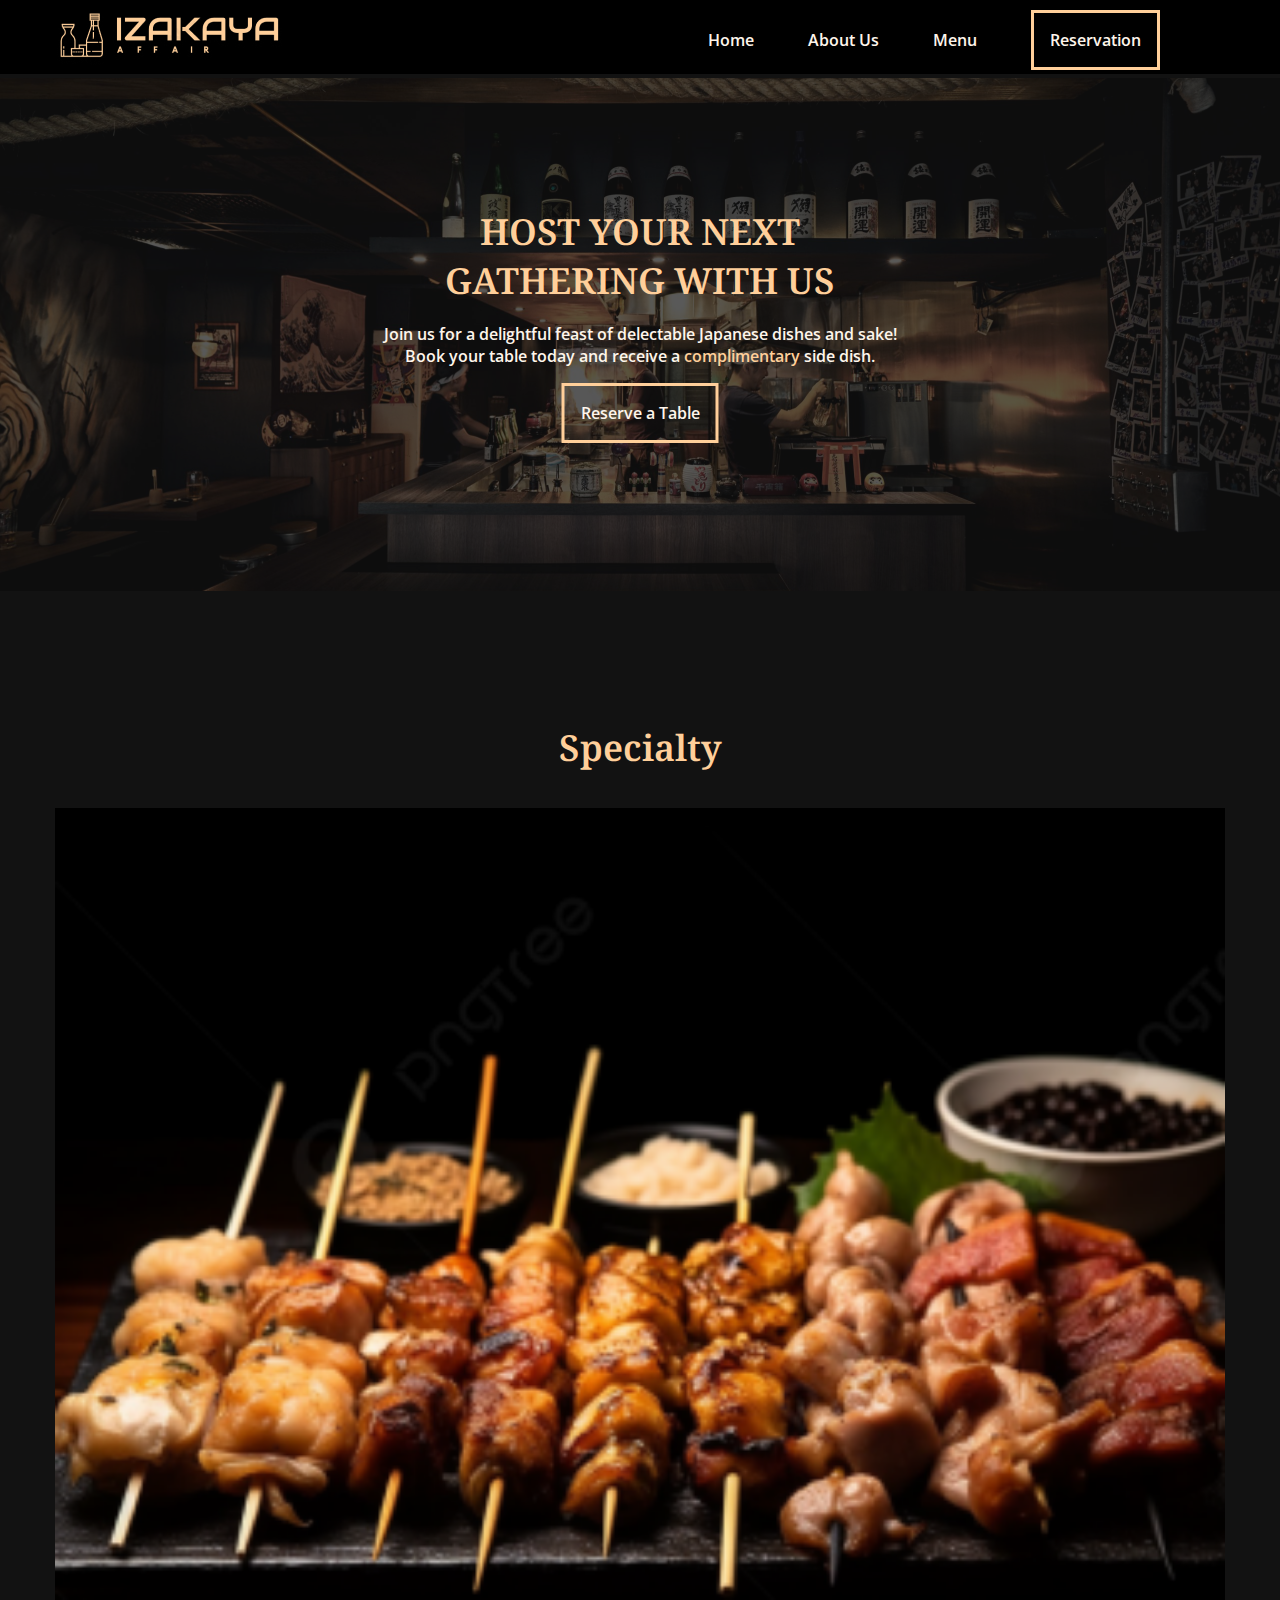
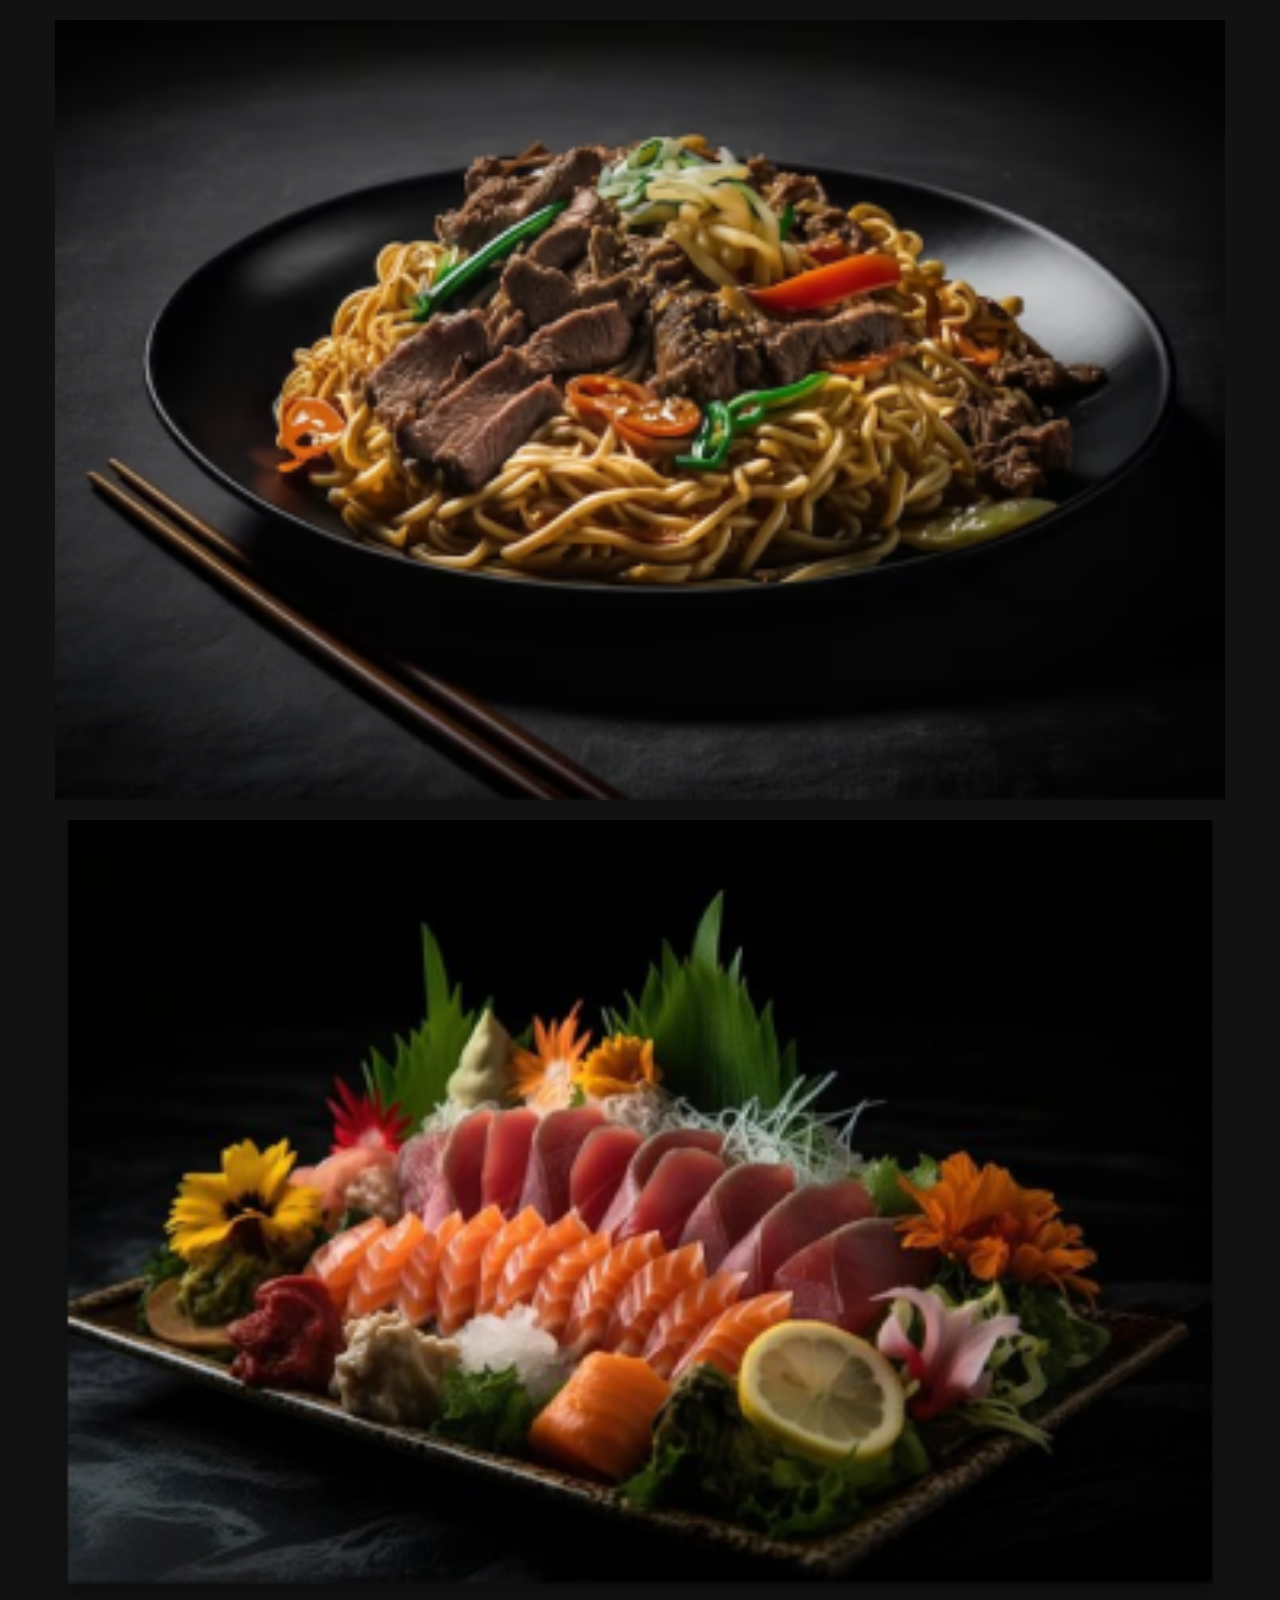
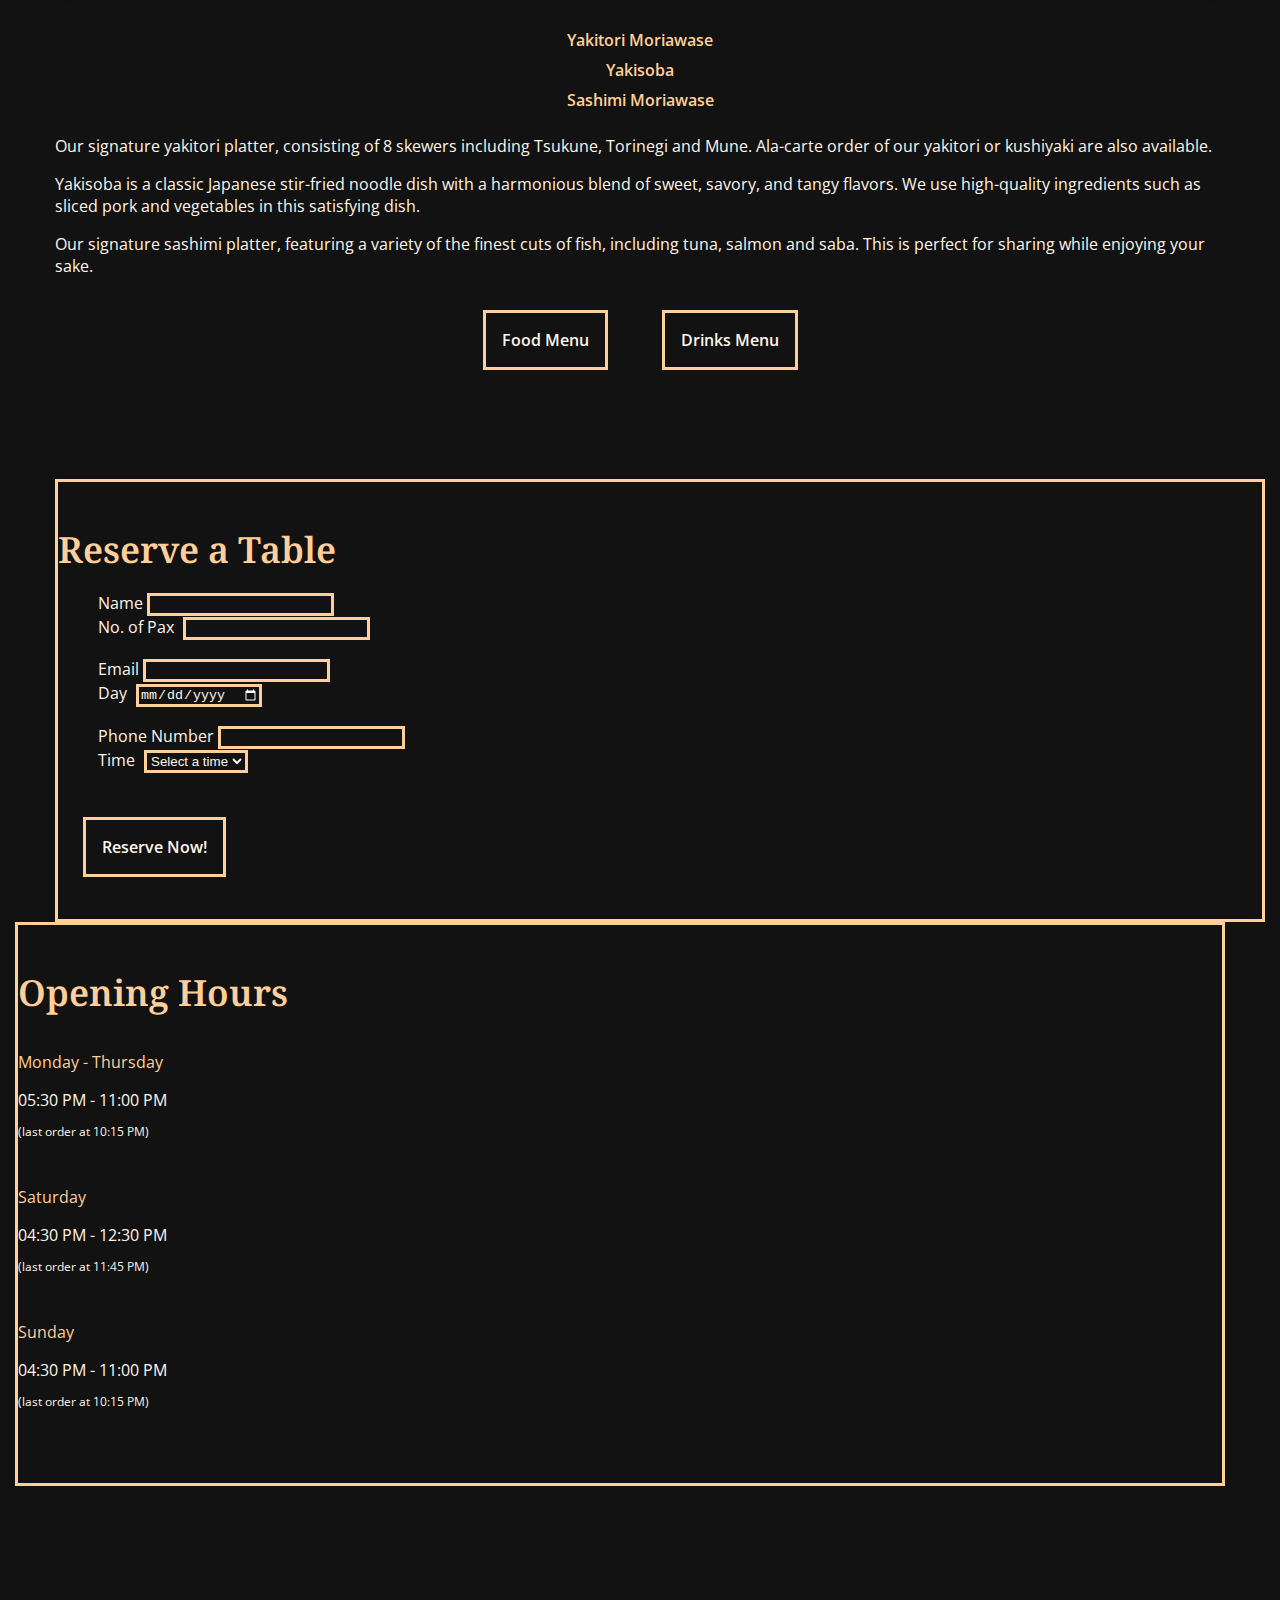
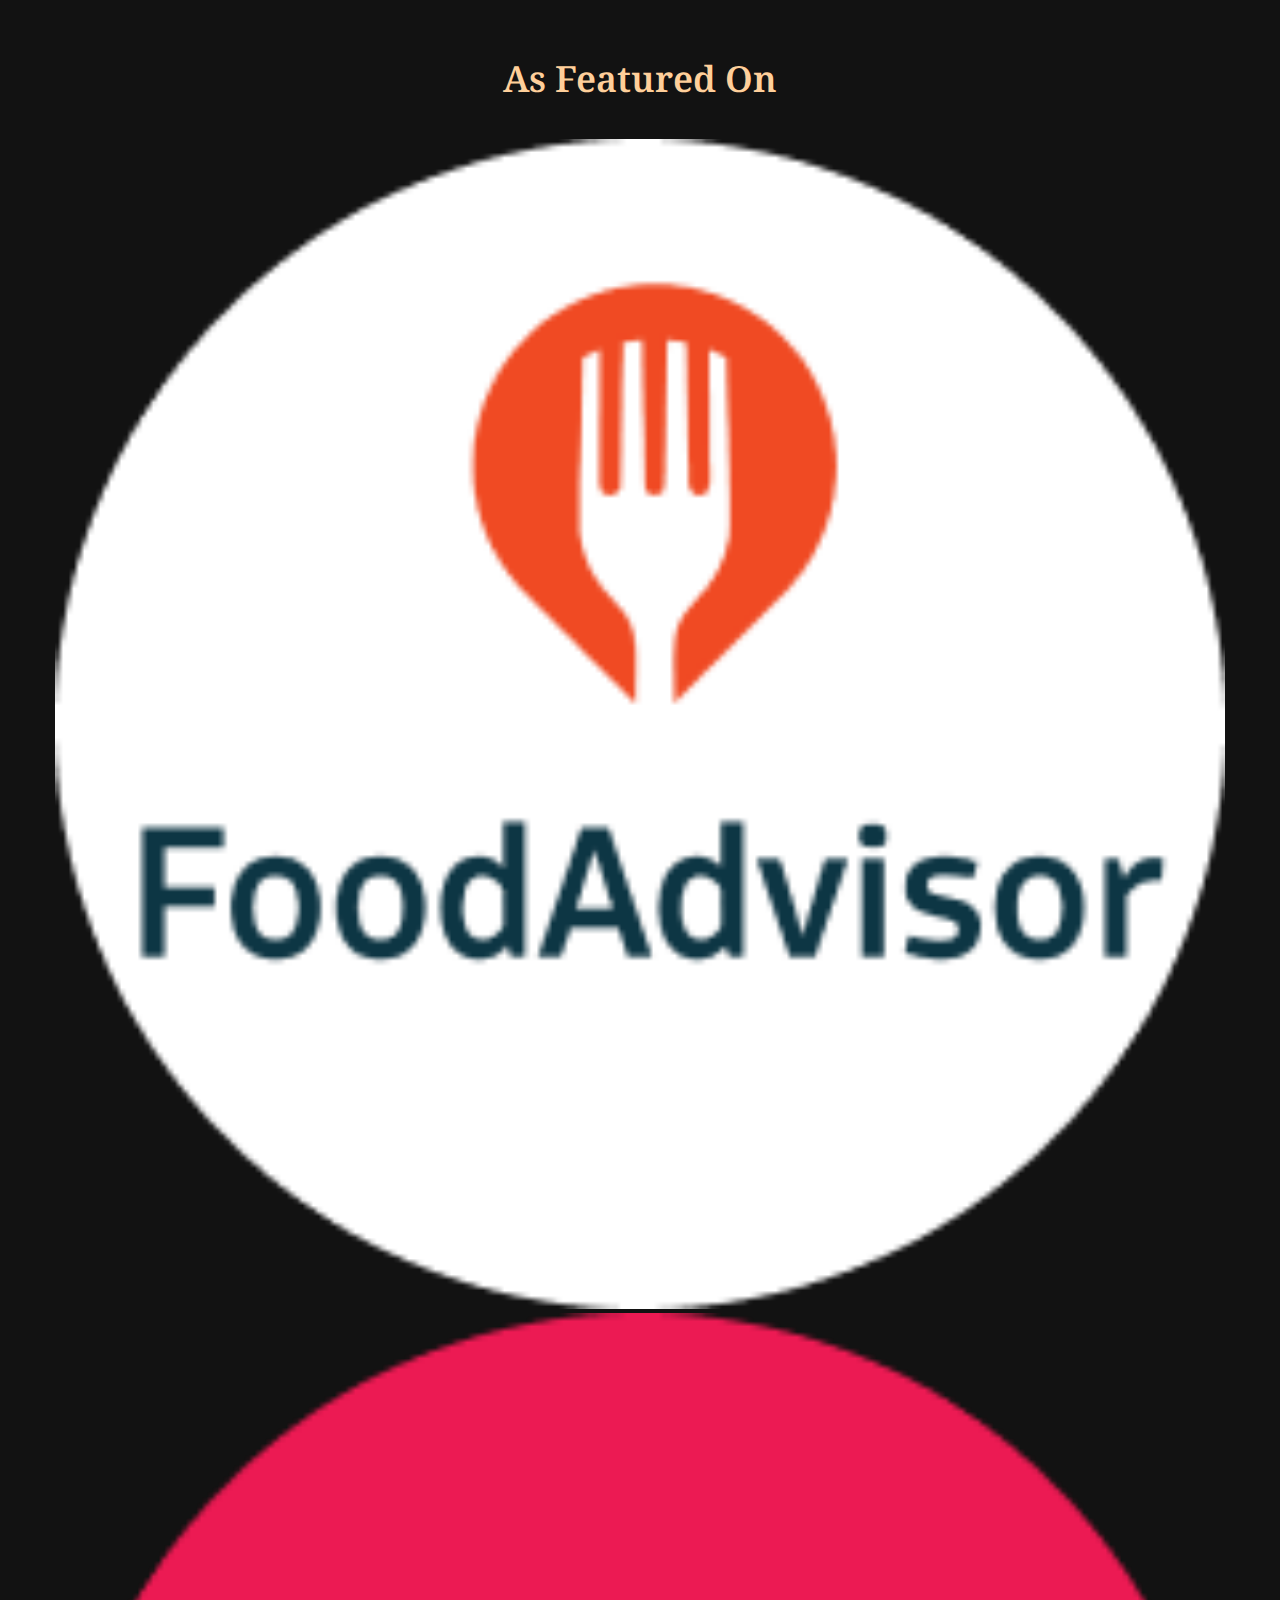
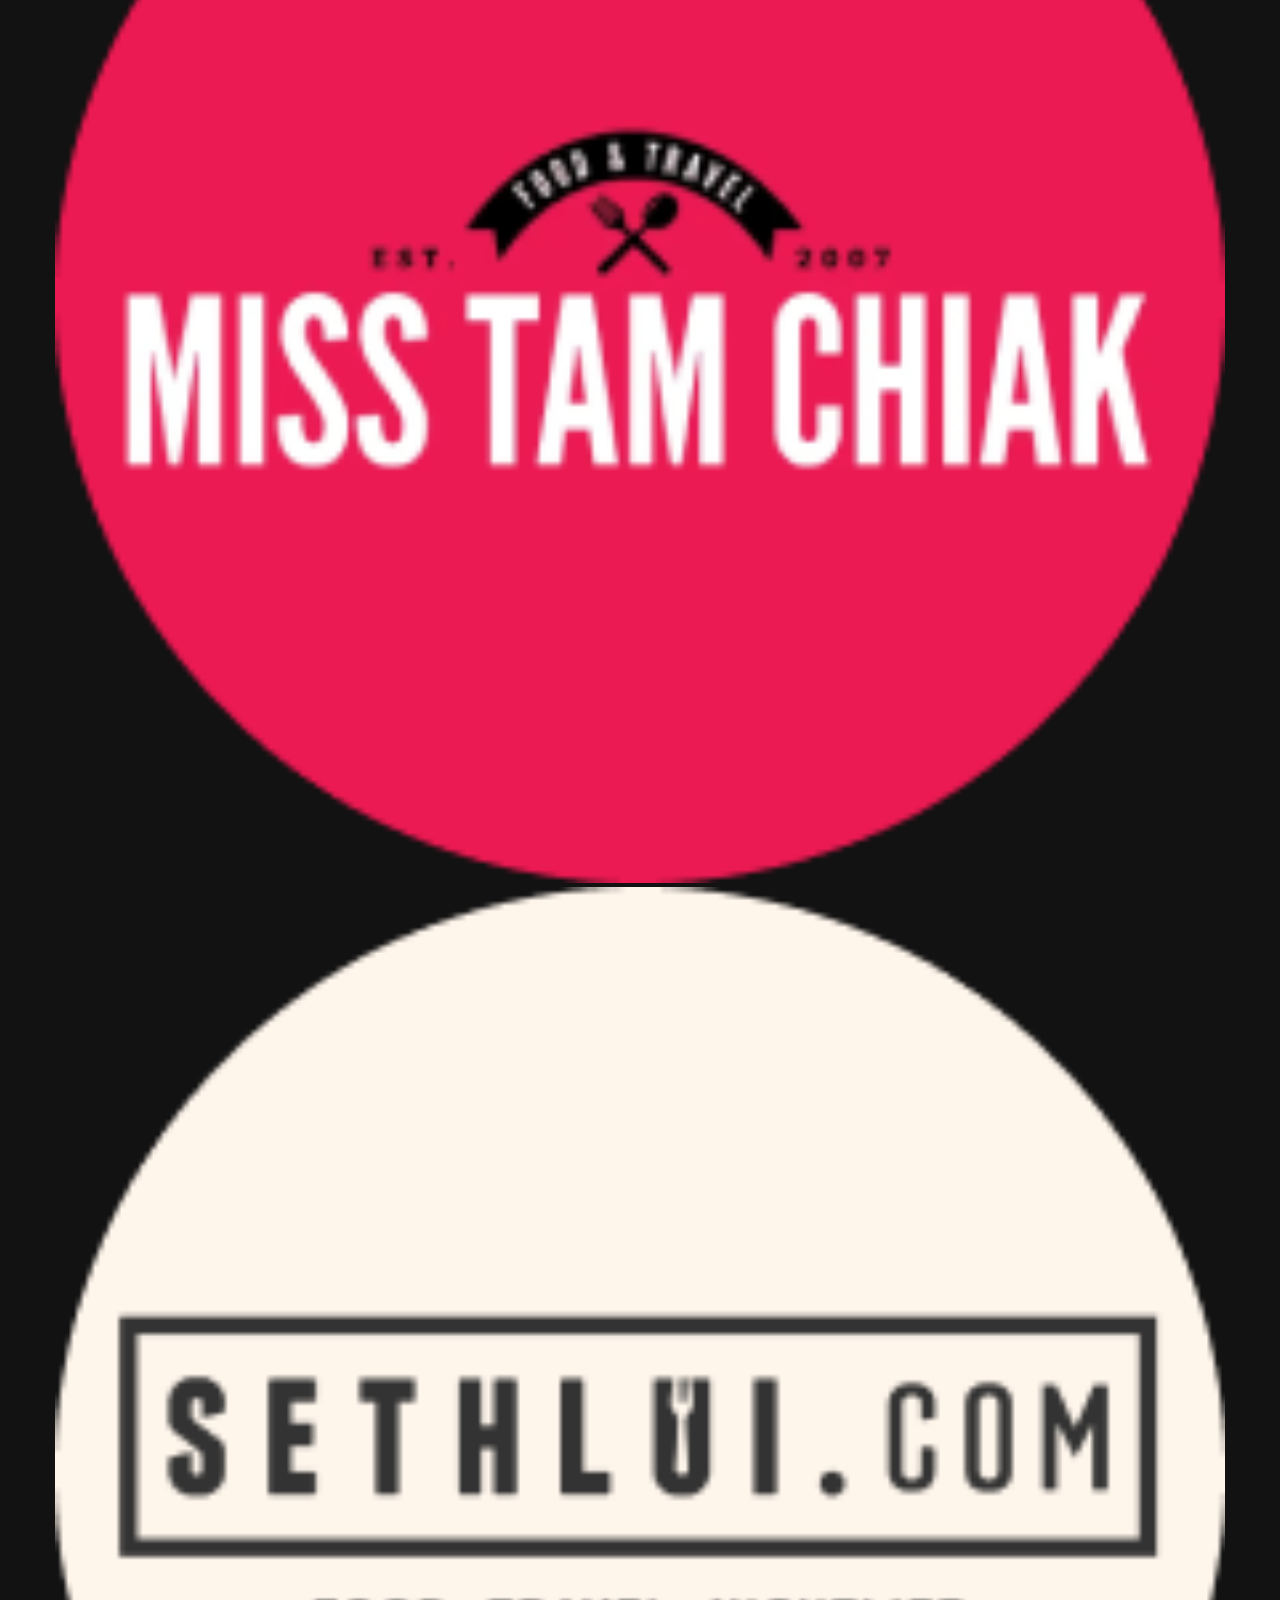
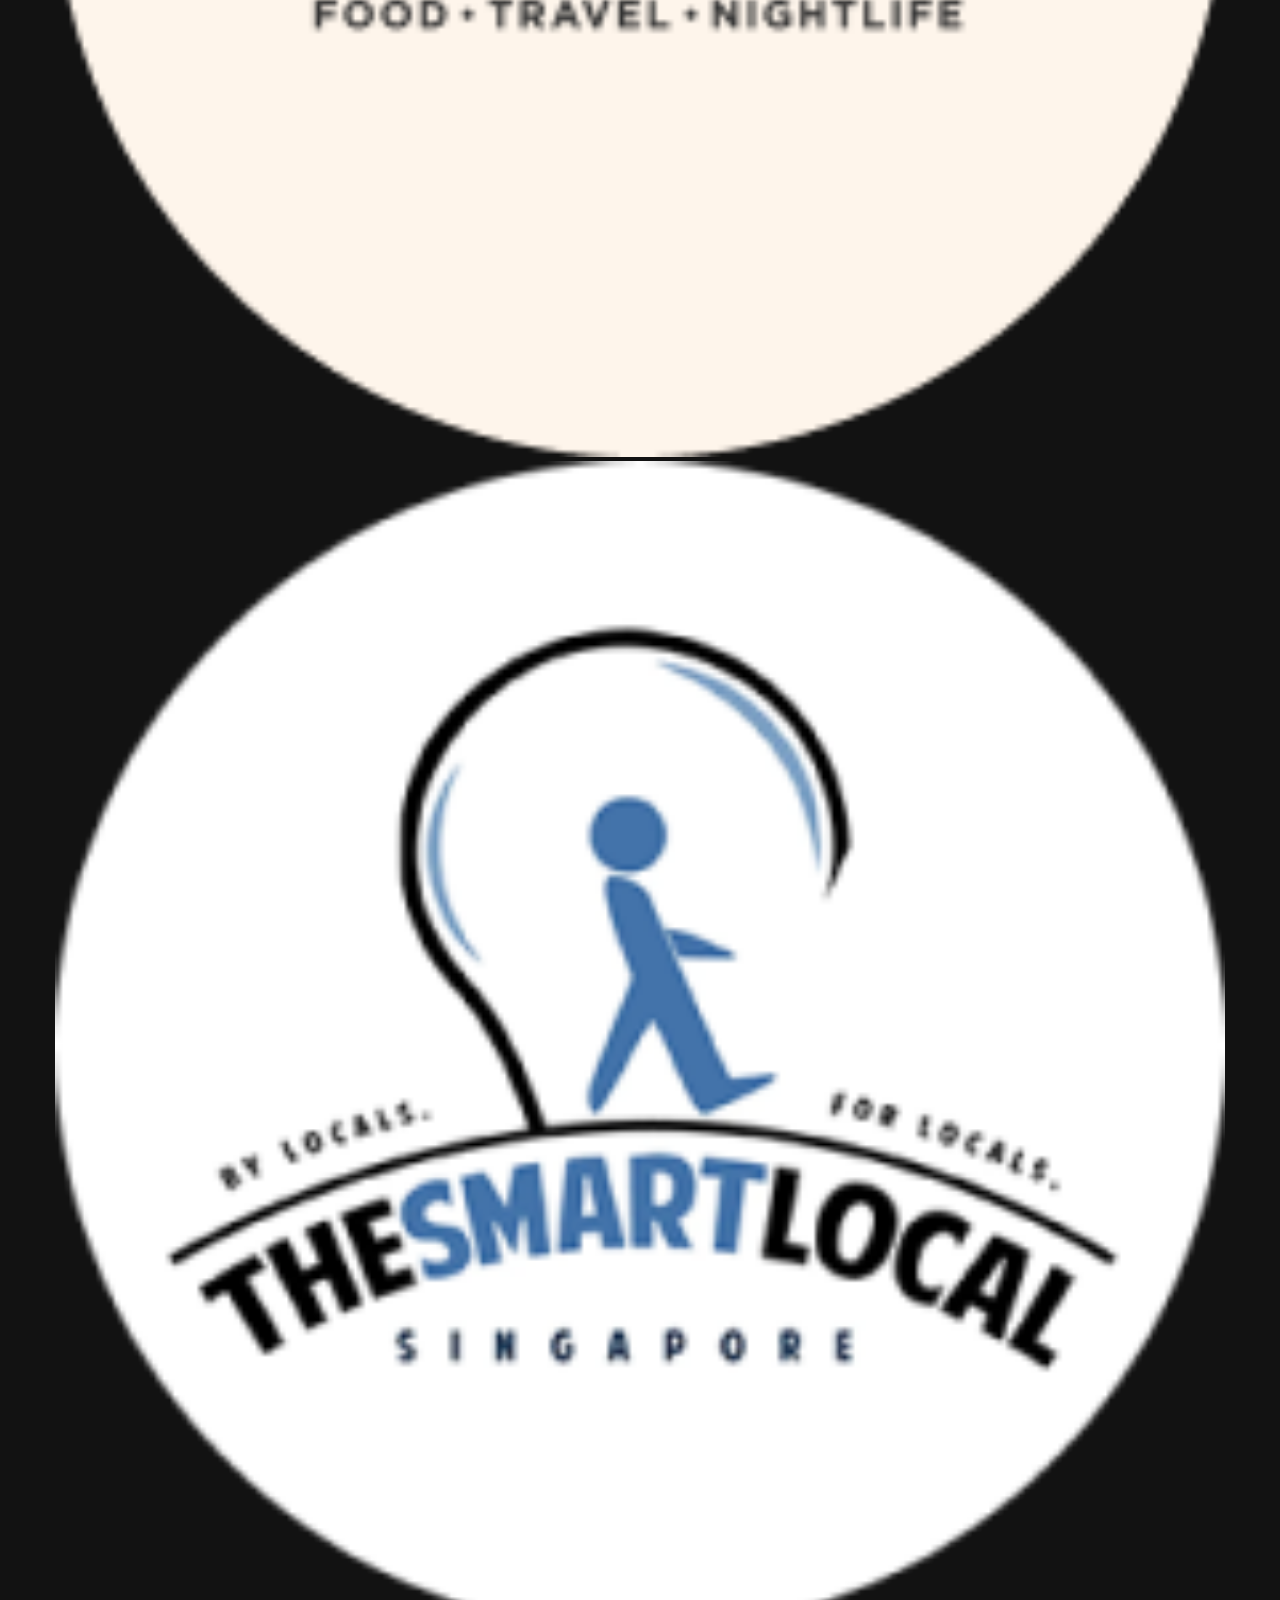
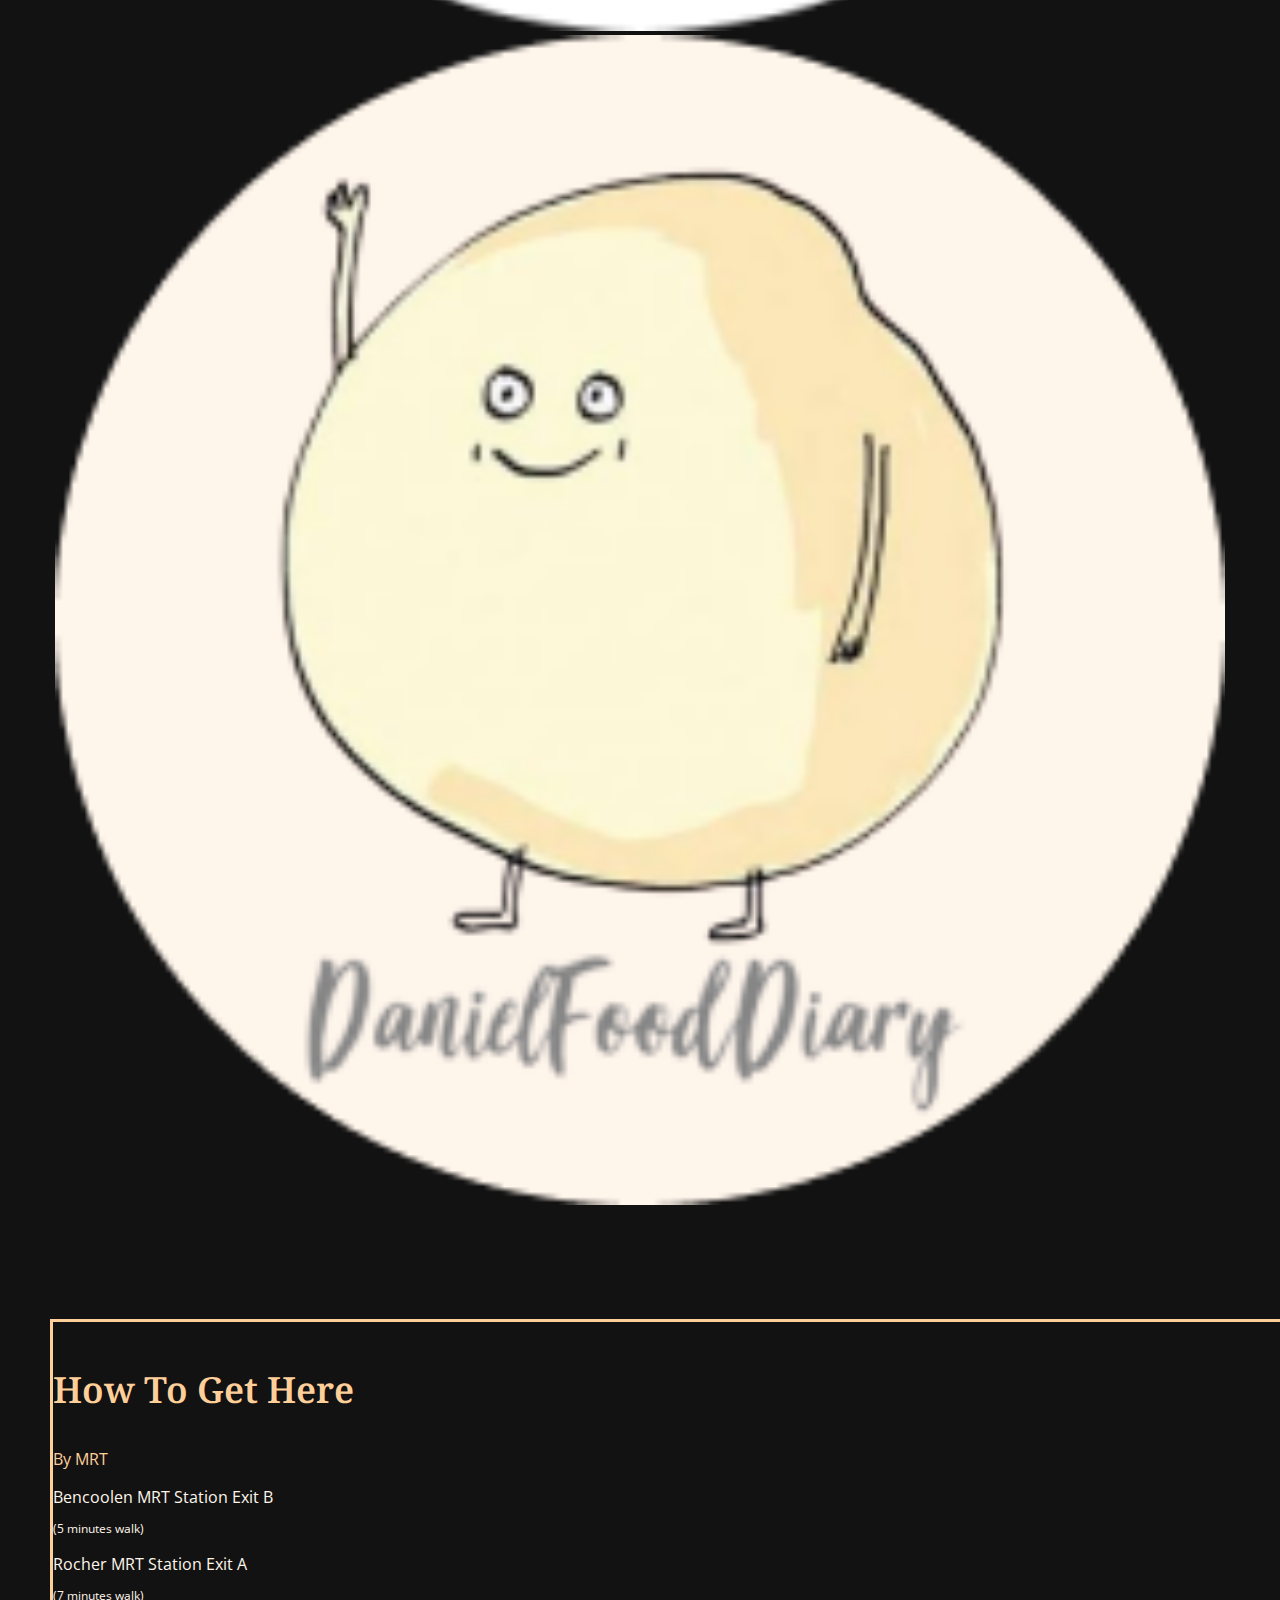
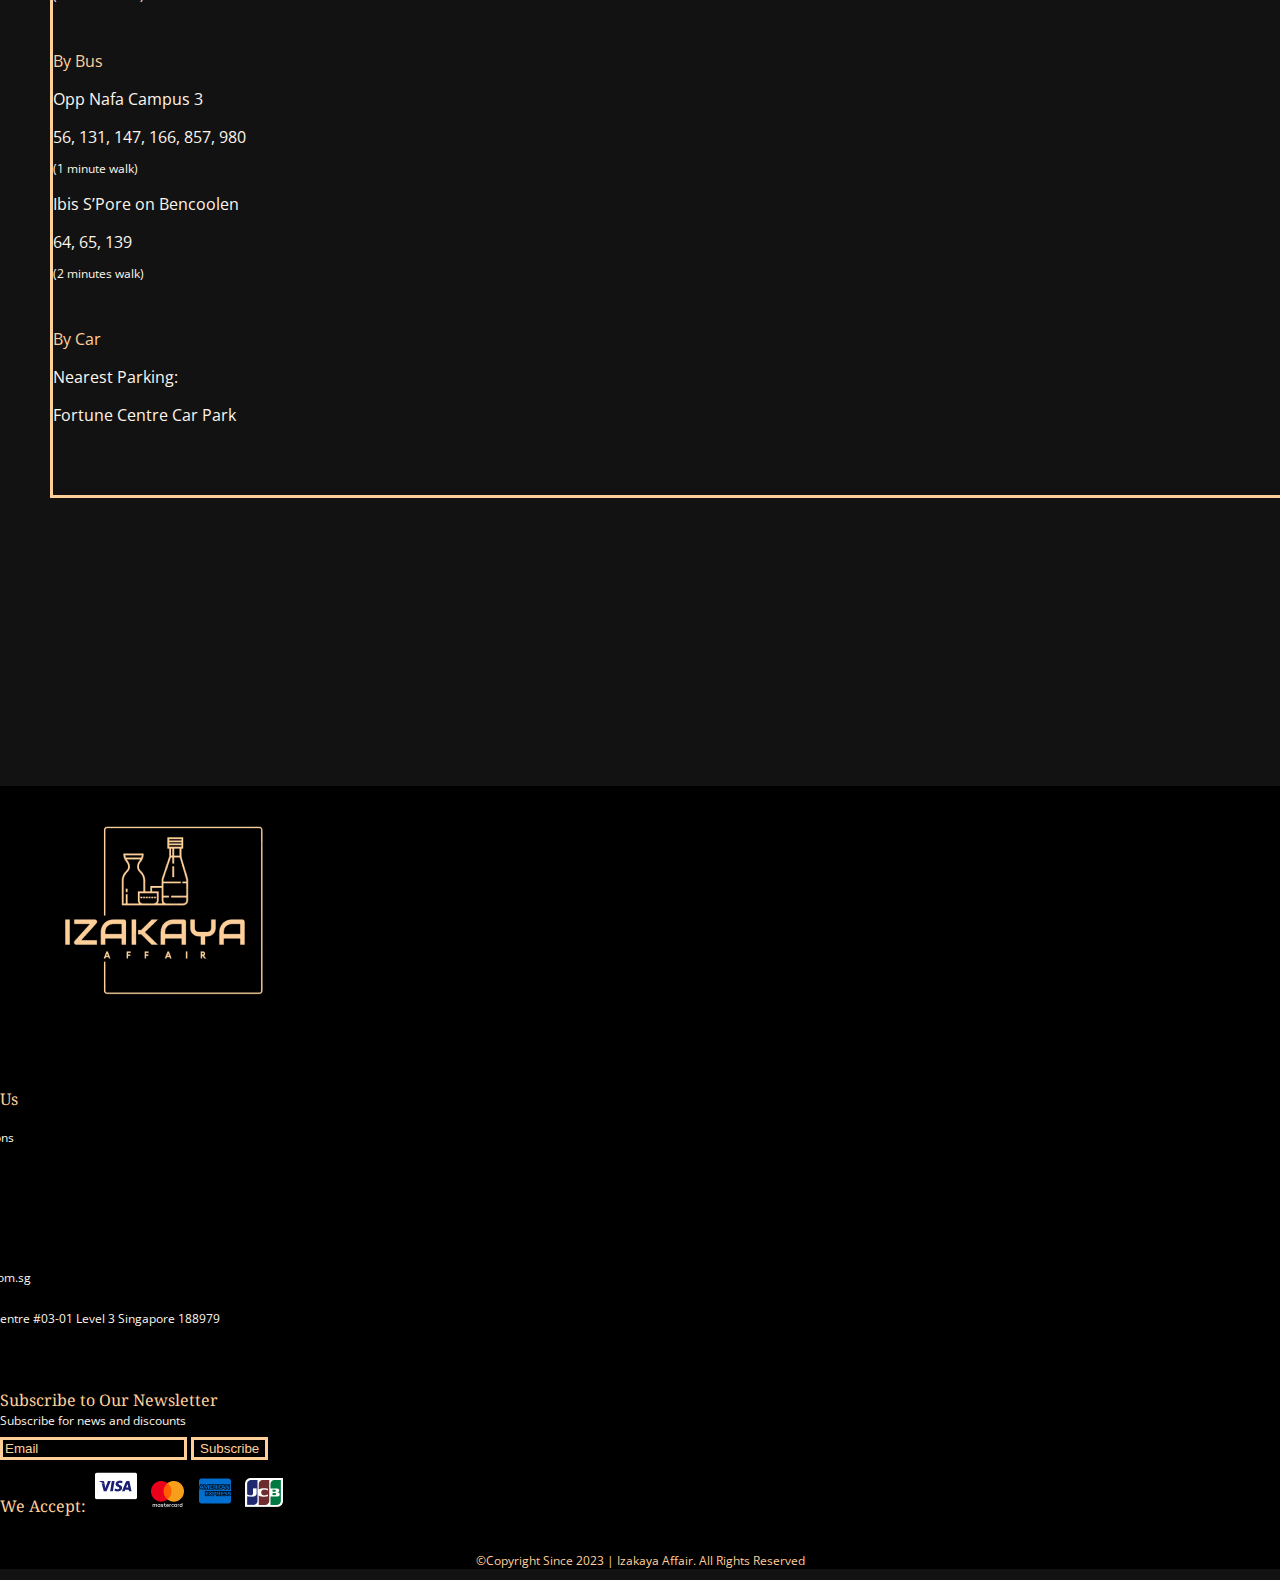
<file: index.html>
<!DOCTYPE html>
<html lang="en">
<head>
    <title>Izakaya Affair</title>
    <meta name="description" content="Izakaya Affair | Your Go-To Gathering Spot!">
    <link rel="stylesheet" href="css/index.css">

    <!--favicon-->
    <link rel="icon" type="image/x-icon" href="images/favicon.ico">

    <!--fonts used Noto Serif Georgian & Open Sans-->
    <link rel="preconnect" href="https://fonts.googleapis.com">
    <link rel="preconnect" href="https://fonts.gstatic.com" crossorigin>
    <link href="https://fonts.googleapis.com/css2?family=Noto+Serif+Georgian:wght@600&family=Open+Sans:wght@600&display=swap" rel="stylesheet">

    <link rel="preconnect" href="https://fonts.googleapis.com">
    <link rel="preconnect" href="https://fonts.gstatic.com" crossorigin>
    <link href="https://fonts.googleapis.com/css2?family=Open+Sans:ital,wght@0,300;0,400;0,500;0,600;0,700;0,800;1,300;1,400;1,500;1,600;1,700;1,800&display=swap" rel="stylesheet">

    <!--AWESOME FONT-->
    <link rel="stylesheet" href="https://cdnjs.cloudflare.com/ajax/libs/font-awesome/6.4.2/css/all.min.css" integrity="sha512-z3gLpd7yknf1YoNbCzqRKc4qyor8gaKU1qmn+CShxbuBusANI9QpRohGBreCFkKxLhei6S9CQXFEbbKuqLg0DA==" crossorigin="anonymous" referrerpolicy="no-referrer" />

    <!-- other language -->
    <meta charset="utf-8">

    <!-- Media Queries/Viewport -->
    <meta name="viewport" content="width-device-width, initial-scale=1">

    <!--Bootstrap-->
    <link href="https://cdn.jsdelivr.net/npm/bootstrap@5.3.2/dist/css/bootstrap.min.css" rel="stylesheet" integrity="sha384-T3c6CoIi6uLrA9TneNEoa7RxnatzjcDSCmG1MXxSR1GAsXEV/Dwwykc2MPK8M2HN" crossorigin="anonymous">
    <script src="https://cdn.jsdelivr.net/npm/bootstrap@5.3.2/dist/js/bootstrap.bundle.min.js" integrity="sha384-C6RzsynM9kWDrMNeT87bh95OGNyZPhcTNXj1NW7RuBCsyN/o0jlpcV8Qyq46cDfL" crossorigin="anonymous"></script>

</head>

<body>
    <!--start of header-->
    <div id="header">
        <div class="main-container">
            <div id="logo">
                <a href="index.html">
                    <img src="images/logo.png" title="home" />
                </a>
            </div>
            <div id="top-right">
                <a href="index.html" class="links">Home</a>
                <a href="aboutus.html" class="links">About Us</a>
                <a href="" class="links">Menu</a>
                <a href="reservationpage.html" class="linkbutton">Reservation</a>
                <!-- </div>
                <div id="icons"> -->
                <i class="fab fa-instagram icons"></i>
                <i class="fab fa-facebook icons"></i>
            </div>
            <div style="clear: both;"></div>
        </div>
    </div>
    <!--end of header-->
    <!--banner-->
    <div class="banner">
        <img src="images/homepage.png" title="homepage banner" width="100%" />
        <div id="bannertext">HOST YOUR NEXT <br /> GATHERING WITH US</div>
        <div id="bannersubtext">Join us for a delightful feast of delectable Japanese dishes and sake! <br /> Book your table today and receive a <span style="color: #FFCF9A;">complimentary</span> side dish.</div>
        <div id="buttonbox">
            <a href="reservationpage.html" class="linkbutton">Reserve a Table</a>
        </div>
    </div>
    <!--end of banner-->
    <!--specialty-->
    <div class="main-content">
        <div style="padding-top: 128px; text-align: center;">
            <p1>Specialty</p1>
        </div>
        <br /><br />
        <!--images-->
        <div class="row" style="padding-right: 55px; padding-left: 55px;">
            <div class="col-md-4">
                <img src="images/yakitori.png" title="yakitori" style="padding-bottom: 16px; width: 100%; height: auto;" />
            </div>
            <div class="col-md-4">
                <img src="images/yakisoba.png" title="yakisoba" style="padding-bottom: 16px; width: 100%; height: auto;" />
            </div>
            <div class="col-md-4">
                <img src="images/sashimi.png" title="sashimi" style="padding-bottom: 16px; width: 100%; height: auto;" />
            </div>
        </div>
        <!--end images-->
        <!--name-->
        <div class="row" style="padding-right: 55px; padding-left: 55px;">
            <div class="col-md-4">
                <div style="text-align: center; padding-bottom: 8px;">
                    <p2>Yakitori Moriawase</p2>
                </div>
            </div>
            <div class="col-md-4">
                <div style="text-align: center; padding-bottom: 8px;">
                    <p2>Yakisoba</p2>
                </div>
            </div>
            <div class="col-md-4">
                <div style="text-align: center; padding-bottom: 8px;">
                    <p2>Sashimi Moriawase</p2>
                </div>
            </div>
        </div>
        <!--end name-->
        <!--description-->
        <div class="row" style="padding-right: 55px; padding-left: 55px;">
            <div class="col-md-4">
                <p>Our signature yakitori platter, consisting of 8 skewers including Tsukune, Torinegi and Mune. Ala-carte order of our yakitori or kushiyaki are also available.</p>
            </div>
            <div class="col-md-4">
                <p>Yakisoba is a classic Japanese stir-fried noodle dish with a harmonious blend of sweet, savory, and tangy flavors. We use high-quality ingredients such as sliced pork and vegetables in this satisfying dish.</p>
            </div>
            <div class="col-md-4">
                <p>Our signature sashimi platter, featuring a variety of the finest cuts of fish, including tuna, salmon and saba. This is perfect for sharing while enjoying your sake.</p>
            </div>
        </div>
        <!--end description-->
        <br /><br />
        <div style="text-align: center;">
            <a href="" class="linkbutton">Food Menu</a>
            <a href="" class="linkbutton">Drinks Menu</a>
        </div>
    </div>
    <!--end of specialty-->
    <!--reservation-->
    <div class="main-content">
        <div class="row" style="padding-top: 128px; padding-bottom: 40px;">
            <div class="col-md-8" style="padding-left: 55px; padding-right: 15px;">
                <div class="outer-box">
                    <div class="text-center">
                        <p1>Reserve a Table</p1> <br /> <br />
                    </div>
                    <form id="form-design">
                        <div class="row">
                            <div class="col">
                                <label for="inputName" class="form-label">Name</label>
                                <input type="text" class="form-control" id="inputName" title="Please input your name" style="background-color: transparent; border: 3px solid #FFCF9A; color: #FEF5EB;">
                            </div>
                            <div class="col">
                                <label for="numOfPax" class="form-label">No. of Pax</label>
                                <i class="fa-solid fa-children" style="color:#FEF5EB; margin-left: 5px;"></i>
                                <input type="number" class="form-control" id="numOfPax" min="1" title="Please input how many people is coming" style="background-color: transparent; border: 3px solid #FFCF9A; color: #FEF5EB;">
                            </div>
                        </div> <br />
                        <div class="row">
                            <div class="col">
                                <label for="inputEmail" class="form-label">Email</label>
                                <input type="email" class="form-control" id="inputEmail" title="Please input your Email" style="background-color: transparent; border: 3px solid #FFCF9A; color: #FEF5EB;">
                            </div>
                            <div class="col">
                                <label for="inputDay" class="form-label">Day</label>
                                <i class="fa-regular fa-calendar" style="color: #FEF5EB; margin-left: 5px;"></i>
                                <input type="date" class="form-control" id="inputDay" min="<?= date('Y-m-d') ?>" title="Please input the date you are coming" style="background-color: transparent; border: 3px solid #FFCF9A; color: #FEF5EB" ">
                            </div>
                        </div> <br />
                               <div class="row">
                                   <div class="col">
                                       <label for="inputNumber" class="form-label">Phone Number</label>
                                       <input type="text" class="form-control" id="inputNumber" title="Please input your phone number" style="background-color: transparent; border: 3px solid #FFCF9A; color: #FEF5EB;">
                                   </div>
                                   <div class="col">
                                       <label for="inputTime" class="form-label">Time</label>
                                       <i class="fa-regular fa-clock" style="color: #FEF5EB; margin-left: 5px;"></i>
                                       <select class="form-select" id="inputTime" required style="background-color: transparent; border: 3px solid #FFCF9A; color: #FEF5EB">
                                           <option value="" disabled selected style="background-color: #121212; color: #FEF5EB">Select a time</option>
                                           <option value="17:30" style="background-color: #121212; color: #FEF5EB">05:30 PM</option>
                                           <option value="18:00" style="background-color: #121212; color: #FEF5EB">06:00 PM</option>
                                           <option value="18:30" style="background-color: #121212; color: #FEF5EB">06:30 PM</option>
                                           <option value="19:00" style="background-color: #121212; color: #FEF5EB">07:00 PM</option>
                                           <option value="19:30" style="background-color: #121212; color: #FEF5EB">07:30 PM</option>
                                           <option value="20:00" style="background-color: #121212; color: #FEF5EB">08:00 PM</option>
                                           <option value="20:30" style="background-color: #121212; color: #FEF5EB">08:30 PM</option>
                                       </select>
                                   </div>
                               </div>


                        <script>
                            // Get the current date and set the minimum date for the inputDay input in UTC
                            var currentDate = new Date();
                            var utcDate = new Date(currentDate.getTime() - currentDate.getTimezoneOffset() * 60000);
                            var minDate = utcDate.toISOString().split('T')[0];
                            document.getElementById('inputDay').min = minDate;
                        </script>
                    </form> <br />
                    <div class="text-center">
                        <a href="" class="linkbutton">Reserve Now!</a>
                    </div>
                </div>
            </div>
            <div class="col-md-4 text-center" style="padding-right: 55px; padding-left: 15px; ">
                <div class="outer-box">
                    <p1>Opening Hours</p1> <br /> <br />
                    <p style="color: #FFCF9A;">Monday - Thursday</p>
                    <p style="margin-bottom: 7px;">05:30 PM - 11:00 PM</p>
                    <p style="font-size: 12px;">(last order at 10:15 PM)</p> <br />
                    <p style="color: #FFCF9A;">Saturday</p>
                    <p style="margin-bottom: 7px;">04:30 PM - 12:30 PM</p>
                    <p style="font-size: 12px;">(last order at 11:45 PM)</p> <br />
                    <p style="color: #FFCF9A;">Sunday</p>
                    <p style="margin-bottom: 7px;">04:30 PM - 11:00 PM</p>
                    <p style="font-size: 12px;">(last order at 10:15 PM)</p>
                </div>
            </div>
        </div>
    </div>
    <!--end of reservation-->
    <!--features-->
    <div class="main-content">
        <div style="padding-top: 128px; text-align: center;">
            <p1>As Featured On</p1>
        </div>
        <br /><br />
              <div class="row" style="padding-right: 55px; padding-left: 55px; text-align: center;">
                  <div class="col">
                      <img src="images/thefoodadvisor.png" title="The Food Advisor" style="width: 100%; height: auto;" />
                  </div>
                  <div class="col">
                      <img src="images/misstamchiak.png" title="Miss Tam Chiak" style="width: 100%; height: auto;" />
                  </div>
                  <div class="col">
                      <img src="images/sethlui.png" title="Seth Lui" style="width: 100%; height: auto;" />
                  </div>
                  <div class="col">
                      <img src="images/thesmartlocal.png" title="The Smart Local" style="width: 100%; height: auto;" />
                  </div>
                  <div class="col">
                      <img src="images/danielfooddiary.png" title="Daniel Food Diary" style="width: 100%; height: auto;" />
                  </div>
              </div>
    </div>
    <!--end of features-->
    <!--howtogethere-->
    <div class="main-content" style="padding-bottom: 24px;">
        <div class="row">
            <div class="col-md-4" style="margin: 110px -50px 0 50px;">
                <div class="outer-box">
                    <div class="text-center">
                        <p1>How To Get Here</p1> <br /> <br />
                        <p style="color: #FFCF9A; margin-bottom: 14px;">By MRT</p>
                        <p style="margin-bottom: 8px;">Bencoolen MRT Station Exit B</p>
                        <p style="font-size: 12px;">(5 minutes walk)</p>
                        <p style="margin-bottom: 8px;">Rocher MRT Station Exit A</p>
                        <p style="font-size: 12px;">(7 minutes walk)</p> <br />
                        <p style="color: #FFCF9A; margin-bottom: 14px;">By Bus</p>
                        <p style="margin-bottom: 8px;">Opp Nafa Campus 3</p>
                        <p style="margin-bottom: 8px;">56, 131, 147, 166, 857, 980</p>
                        <p style="font-size: 12px;">(1 minute walk)</p>
                        <p style="margin-bottom: 8px;">Ibis S’Pore on Bencoolen</p>
                        <p style="margin-bottom: 8px;">64, 65, 139</p>
                        <p style="font-size: 12px;">(2 minutes walk)</p> <br />
                        <p style="color: #FFCF9A; margin-bottom: 14px;">By Car</p>
                        <p style="margin-bottom: 8px;">Nearest Parking:</p>
                        <p style="margin-bottom: 8px;">Fortune Centre Car Park</p>
                    </div>

                </div>
            </div>
            <div class="col-md-8" style="margin: 110px 50px 0 -50px; padding-left: 100px; text-align: right; ">
                <iframe src="https://www.google.com/maps/embed?pb=!1m18!1m12!1m3!1d3988.7905762789774!2d103.8496465745597!3d1.3005075617333182!2m3!1f0!2f0!3f0!3m2!1i1024!2i768!4f13.1!3m3!1m2!1s0x31da19f412c9978d%3A0x51868d77d925e793!2sFortune%20Centre!5e0!3m2!1sen!2ssg!4v1696817540526!5m2!1sen!2ssg" width="100%" height="100%" style="border:0;" allowfullscreen="" loading="lazy" referrerpolicy="no-referrer-when-downgrade"></iframe>
            </div>
        </div>
    </div>
    <!--end of howtogethere-->
    <!--footer-->
    <div class="row" style="background-color: black; width: 100%; margin: 0; padding: 0;">
        <div class="col" style="margin-left: 40px;">
            <img src="images/logo-square.png" title="logo-square"/>
        </div>
        <div class="col" style="padding-top: 62px; margin-left: -50px;">
            <p7>About Us</p7>
            <br>
            <p6>About</p6>
            <br>
            <p6>Promotions</p6>
            <br>
            <p6>Gallery</p6>
        </div>
        <div class="col" style="padding-top: 62px; margin-left: -150px;">
            <p7>Contact Us</p7>
            <br>
            <img src="images/phone-alt.png" title="phone" style="margin-right: 8px;"/>
            <p6>+65 6123 4567</p6>
            <br>
            <img src="images/envelope.png" title="envelope" style="margin-right: 8px;"/>
            <p6>izakayaaffair@work.com.sg</p6>
            <br>
            <div class="row" style="background-color: transparent;">
                <div class="col-1">
                    <img src="images/map-marker-alt.png" title="location" style="margin-right: 8px;"/>
                </div>
                <div class="col-11">
                    <p6>190 Middle Road Fortune Centre #03-01 Level 3
                    Singapore 188979</p6>
                </div>
            </div>
        </div>
        <div class="col" style="padding-top: 62px; margin-right: 55px;">
            <p7>Subscribe to Our Newsletter</p7>
            <br>
            <p6>Subscribe for news and discounts</p6>
            <div class="input-group mb-3" style="margin-top: 8px;">
                <input name="emailInput" type="text" class="form-control" placeholder="Email" aria-label="Email" aria-describedby="button-addon2" style="background-color: transparent; border: 3px solid #FFCF9A; color: #FFCF9A;">
                <button class="btn btn-outline-secondary" style="background-color: transparent; border: 3px solid #FFCF9A; color: #FFCF9A;" type="button" id="button-addon2">Subscribe</button>
            </div>
            <p7>We Accept:</p7>
            <img src="images/visa.png" title="visa" style="margin: 5px;"/>
            <img src="images/mastercard.png" title="mastercard" style="margin: 5px;"/>
            <img src="images/amex.png" title="amex" style="margin: 5px;"/>
            <img src="images/jcb.png" title="jcb" style="margin: 5px;"/>
        </div>
        <div class="social-media-icons">
            <i class="fa-brands fa-instagram icon"></i>
            <i class="fa-brands fa-twitter icon"></i>
            <i class="fa-brands fa-youtube icon"></i>
            <i class="fa-brands fa-tiktok icon"></i>
            <i class="fa-brands fa-facebook icon"></i>
            <br>
            <p style="color: #FFCF9A; font-size: 12px;">&copy;Copyright Since 2023 | Izakaya Affair. All Rights Reserved</p>
        </div>
    </div>  
    <!--end of footer-->

</body>
</html>
</file>
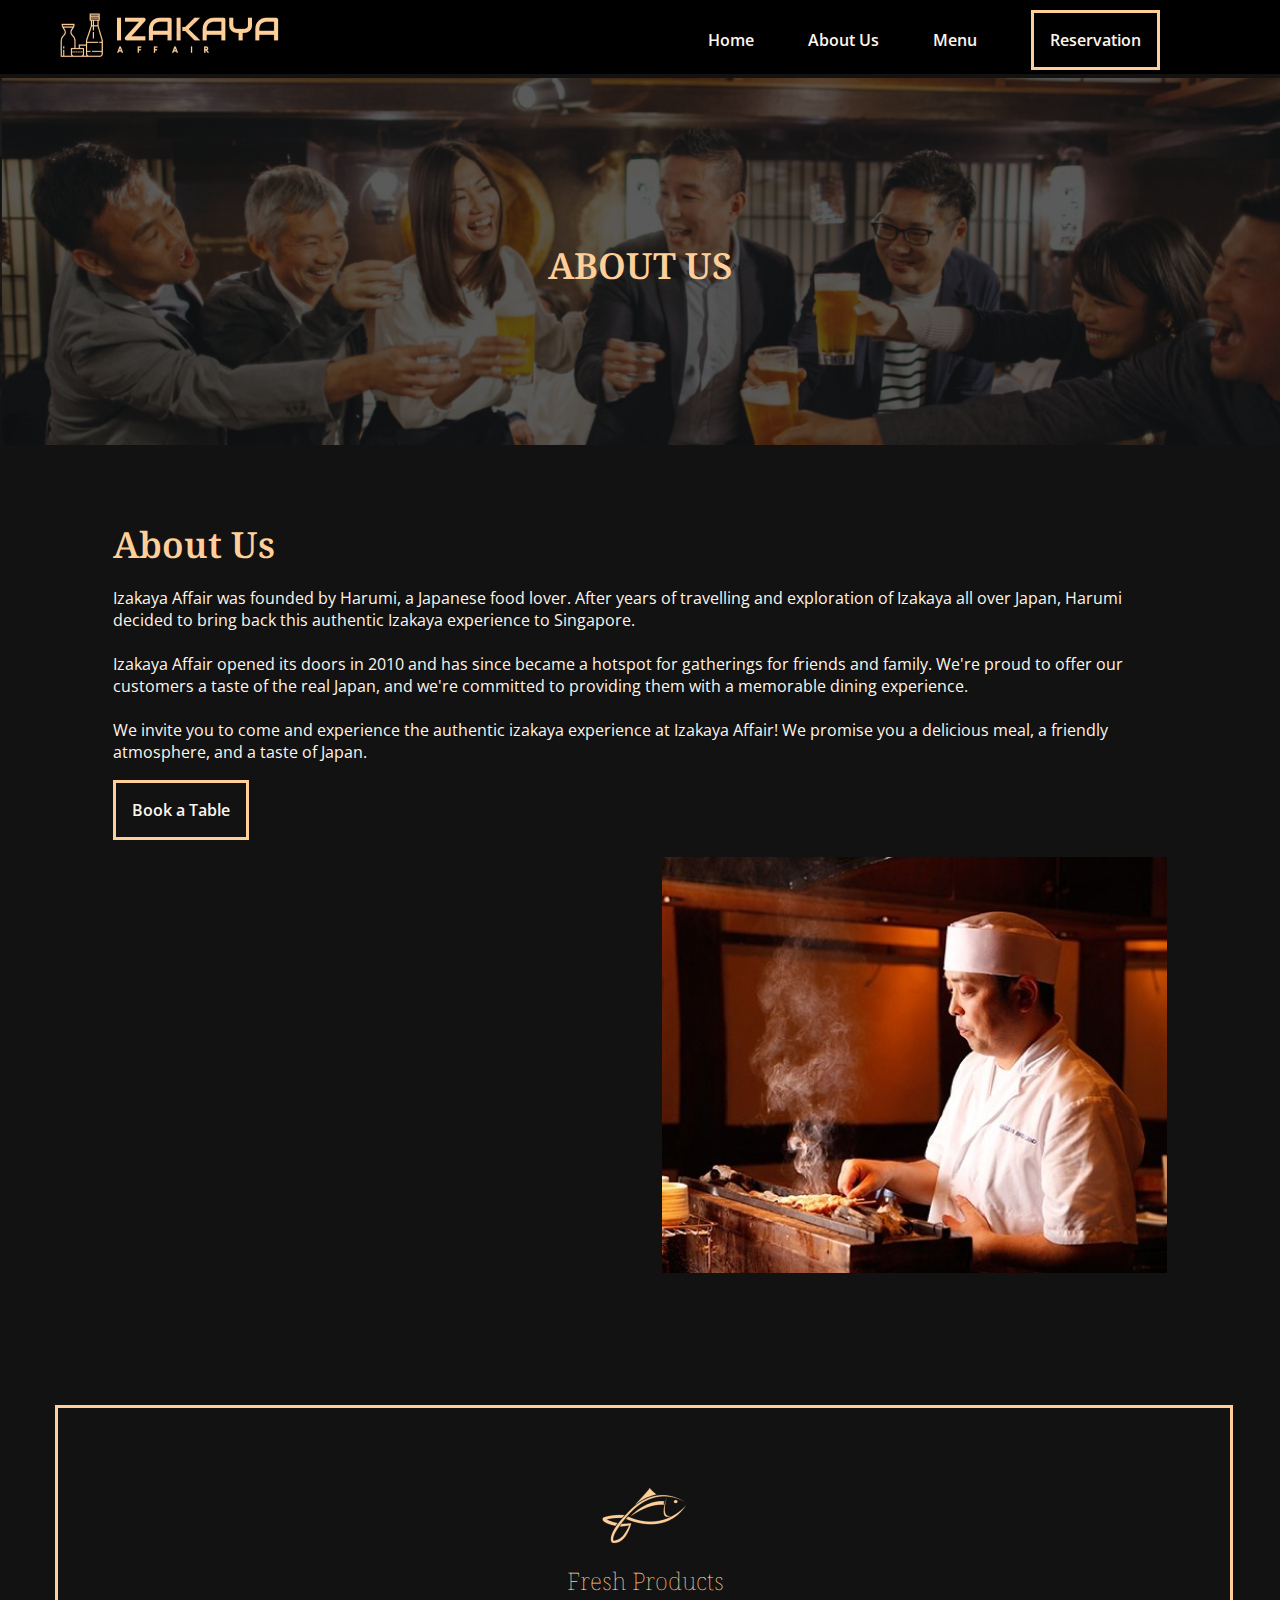
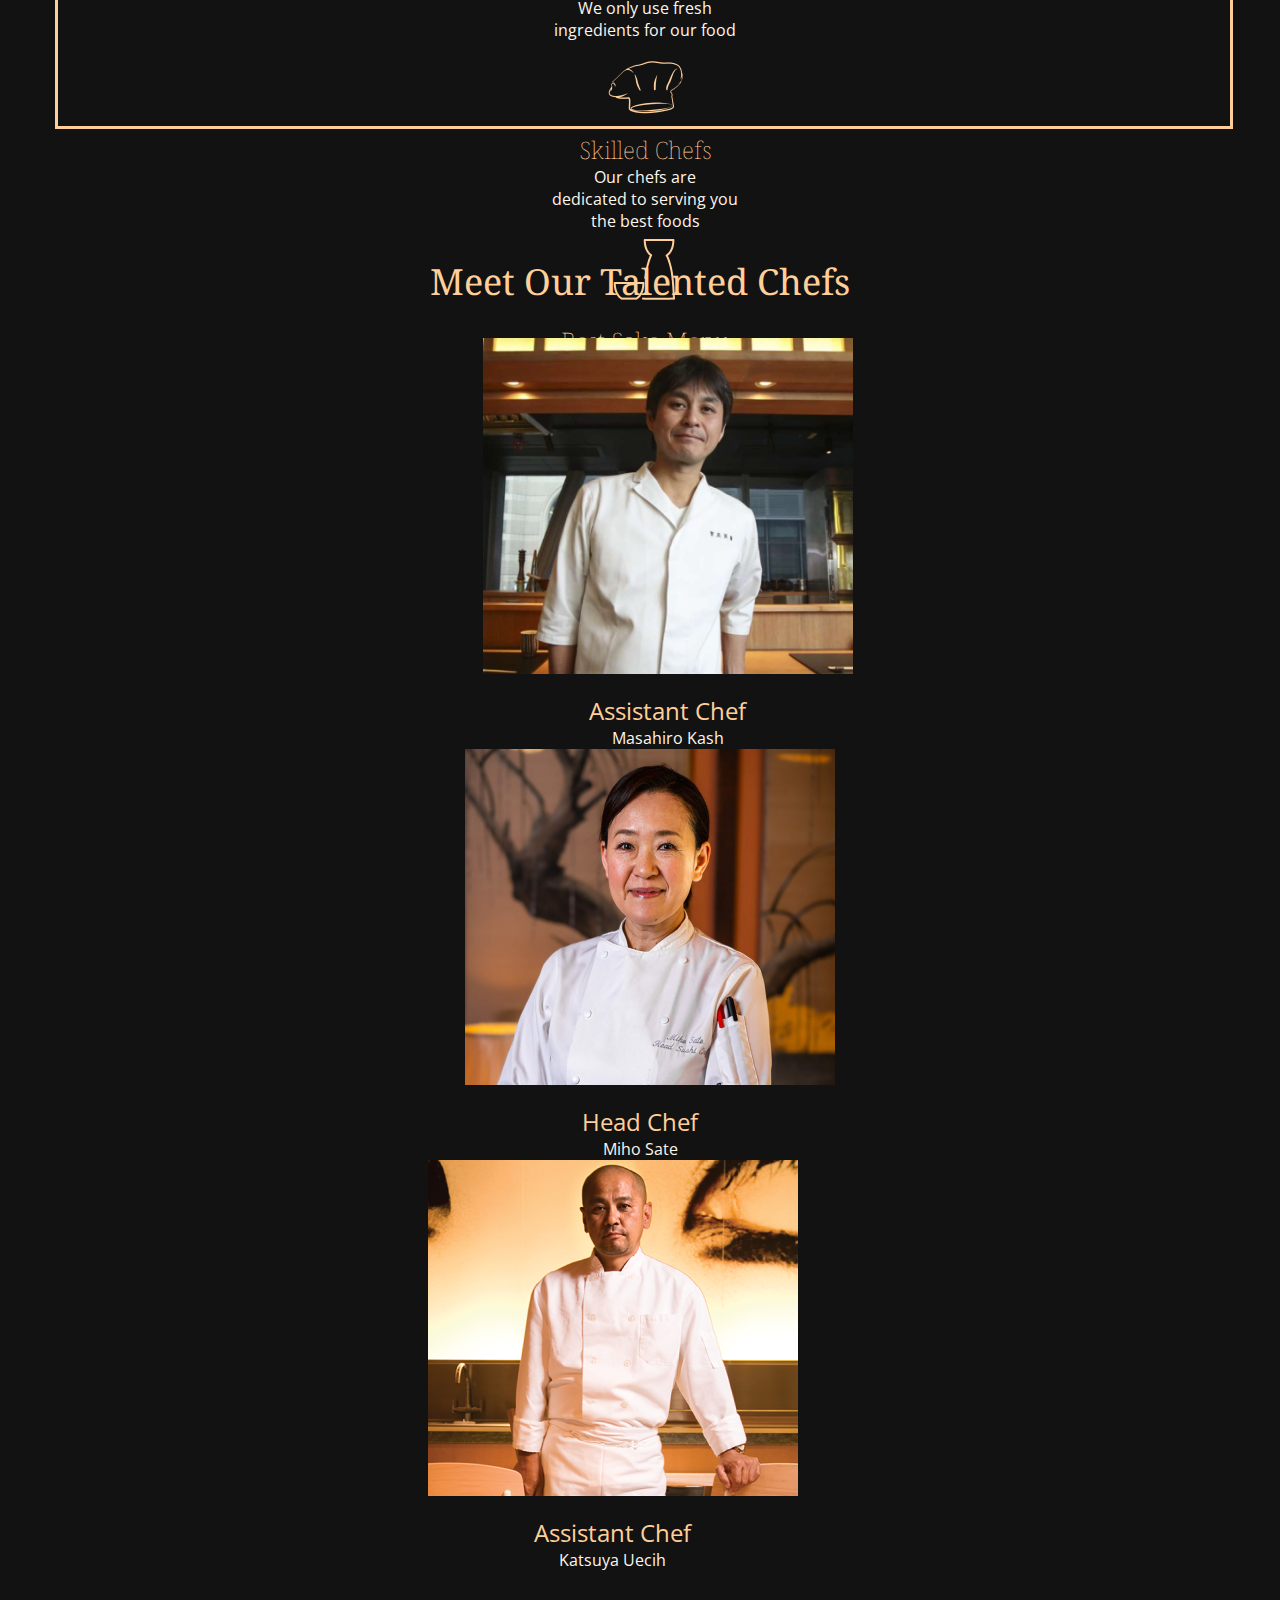
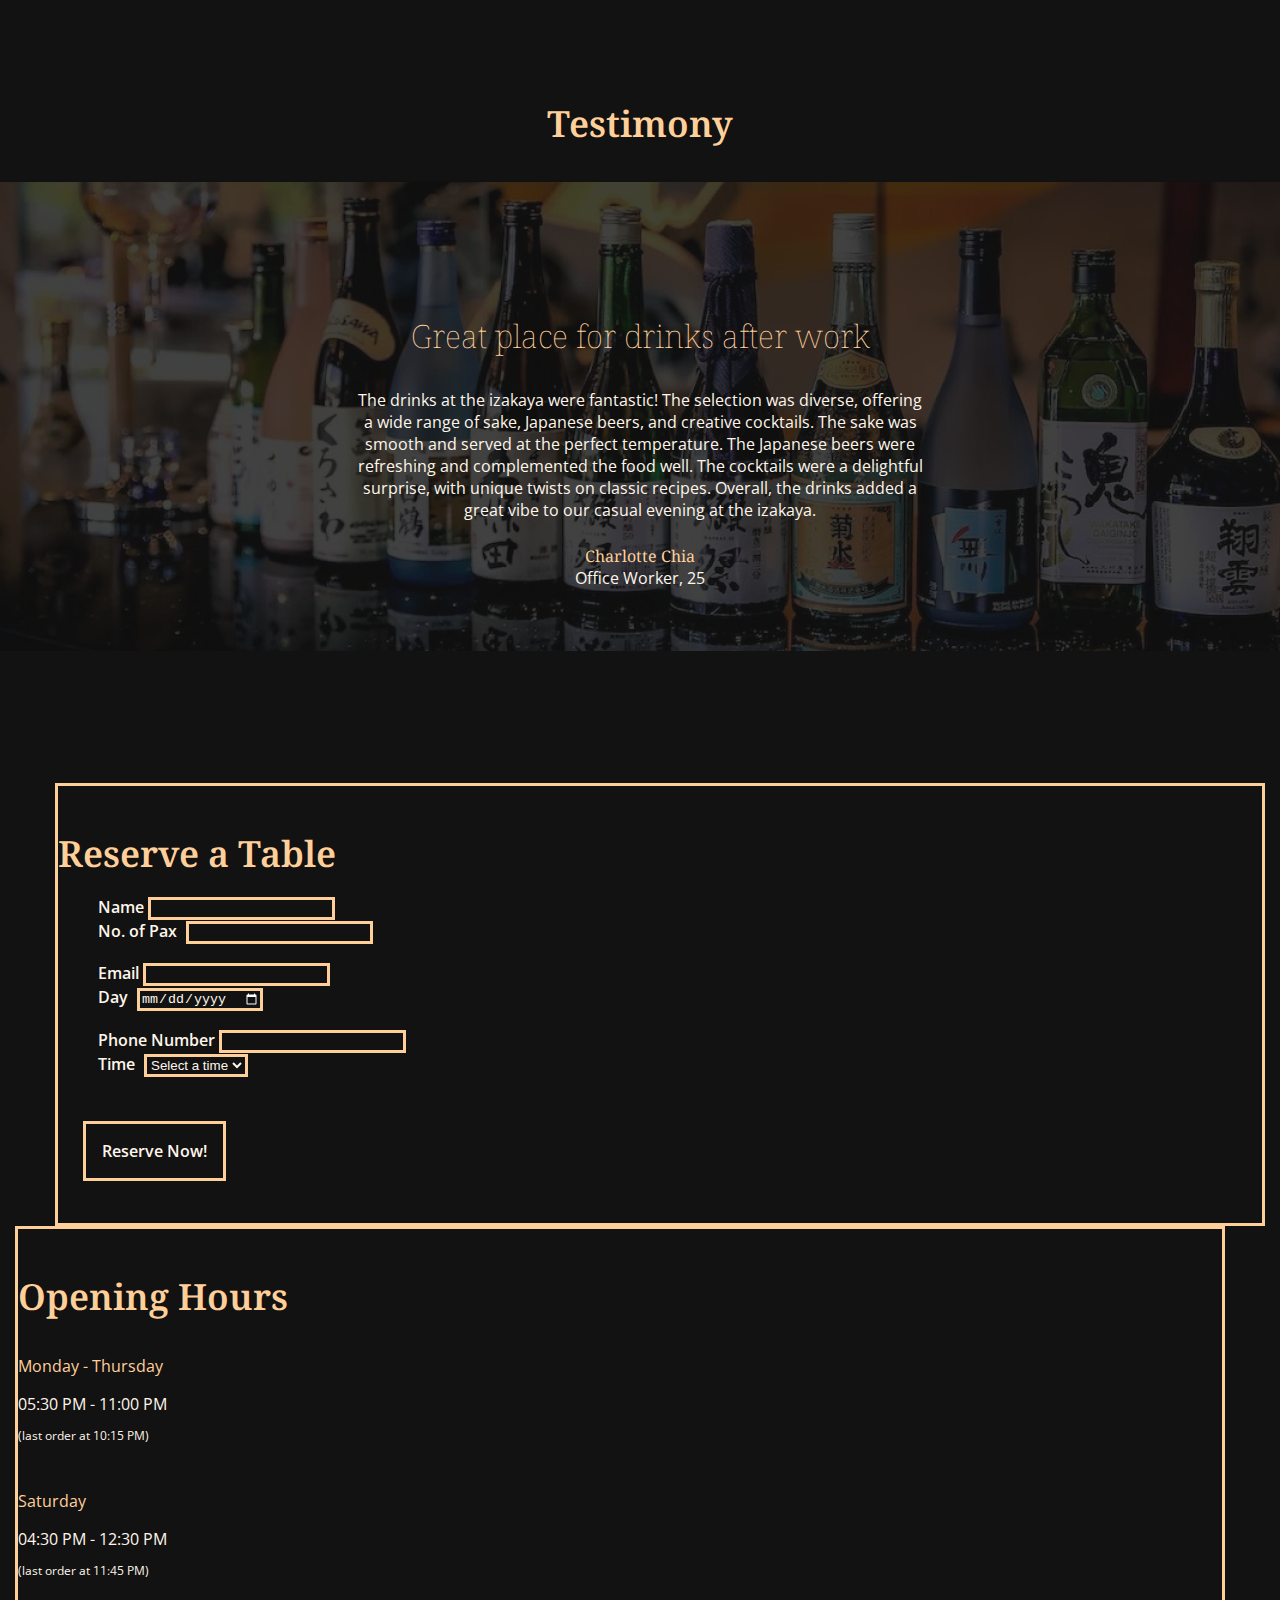
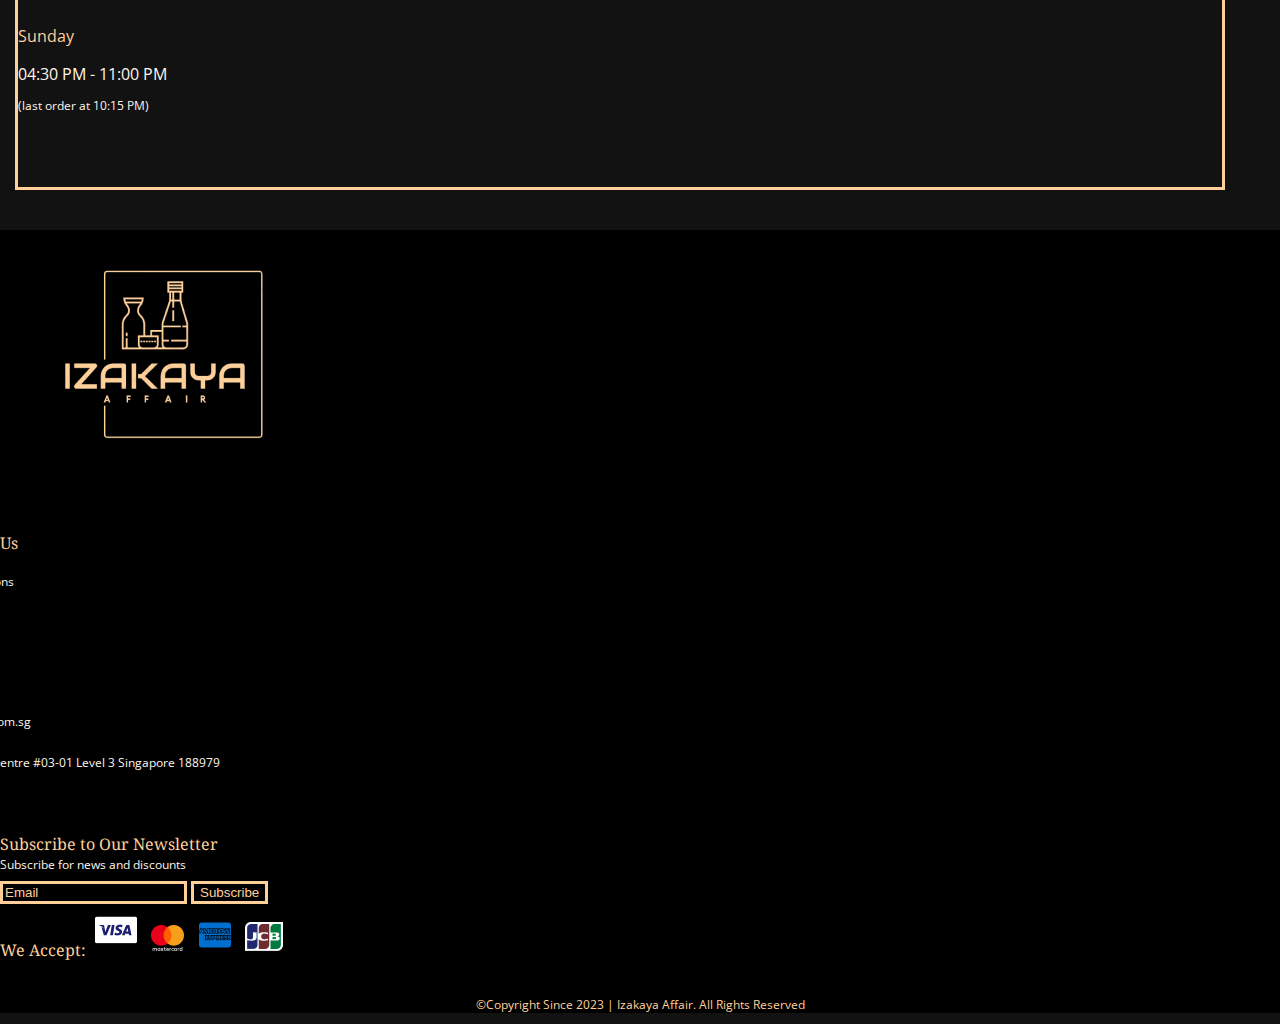
<file: aboutus.html>
<!DOCTYPE html>
<html lang="en">
<head>
    <title>About Us</title>
    <meta name="description" content="Izakaya Affair | Your Go-To Gathering Spot!">
    <link rel="stylesheet" href="css/aboutus.css">

    <!--favicon-->
    <link rel="icon" type="image/x-icon" href="images/favicon.ico">

    <!--fonts used Noto Serif Georgian & Open Sans-->
    <link rel="preconnect" href="https://fonts.googleapis.com">
    <link rel="preconnect" href="https://fonts.gstatic.com" crossorigin>
    <link href="https://fonts.googleapis.com/css2?family=Noto+Serif+Georgian:wght@600&family=Open+Sans:wght@600&display=swap" rel="stylesheet">

    <link rel="preconnect" href="https://fonts.googleapis.com">
    <link rel="preconnect" href="https://fonts.gstatic.com" crossorigin>
    <link href="https://fonts.googleapis.com/css2?family=Open+Sans:ital,wght@0,300;0,400;0,500;0,600;0,700;0,800;1,300;1,400;1,500;1,600;1,700;1,800&display=swap" rel="stylesheet">

    <!--AWESOME FONT-->
    <link rel="stylesheet" href="https://cdnjs.cloudflare.com/ajax/libs/font-awesome/6.4.2/css/all.min.css" integrity="sha512-z3gLpd7yknf1YoNbCzqRKc4qyor8gaKU1qmn+CShxbuBusANI9QpRohGBreCFkKxLhei6S9CQXFEbbKuqLg0DA==" crossorigin="anonymous" referrerpolicy="no-referrer" />

    <!-- Media Queries/Viewport -->
    <meta name="viewport" content="width=device-width, initial-scale=1">

    <!-- other language -->
    <meta charset="utf-8">

    <!--bootstrap-->
    <link href="https://cdn.jsdelivr.net/npm/bootstrap@5.3.2/dist/css/bootstrap.min.css" rel="stylesheet" integrity="sha384-T3c6CoIi6uLrA9TneNEoa7RxnatzjcDSCmG1MXxSR1GAsXEV/Dwwykc2MPK8M2HN" crossorigin="anonymous">
    <script src="https://cdn.jsdelivr.net/npm/bootstrap@5.3.2/dist/js/bootstrap.bundle.min.js" integrity="sha384-C6RzsynM9kWDrMNeT87bh95OGNyZPhcTNXj1NW7RuBCsyN/o0jlpcV8Qyq46cDfL" crossorigin="anonymous"></script>

</head>

<body>
    <!--start of header-->
    <div id="header">
        <div class="main-container">
            <div id="logo">
                <a href="index.html">
                    <img src="images/logo.png" title="home" />
                </a>
            </div>
            <div id="top-right">
                <a href="index.html" class="links">Home</a>
                <a href="aboutus.html" class="links">About Us</a>
                <a href="" class="links">Menu</a>
                <a href="reservationpage.html" class="linkbutton">Reservation</a>
                <!-- </div>
                <div id="icons"> -->
                <i class="fab fa-instagram icons"></i>
                <i class="fab fa-facebook icons"></i>
            </div>
            <div style="clear: both;"></div>
        </div>
    </div>
    <!--end of header-->
    <!--banner-->
    <div class="banner">
        <img src="images/aboutusbanner.png" title="about us banner" style="width: 100%;" />
        <div id="bannertext">ABOUT US</div>
    </div>
    <!--end of banner-->
    <!--about us section-->
    <div class="main-content">
        <div class="row" style="padding: 64px 113px 0 113px;">
            <div class="col-md-6" style="text-align: left;">
                <p1>About Us</p1>
                <br><br>
                <p2>
                    Izakaya Affair was founded by Harumi, a Japanese food lover. After years of travelling and exploration of Izakaya all over Japan, Harumi decided to bring back this authentic Izakaya experience to Singapore. <br><br>
                    Izakaya Affair opened its doors in 2010 and  has since became a hotspot for gatherings for friends and family. We're proud to offer our customers a taste of the real Japan, and we're committed to providing them with a memorable dining experience. <br><br>
                    We invite you to come and experience the authentic izakaya experience at Izakaya Affair! We promise you a delicious meal, a friendly atmosphere, and a taste of Japan.
                </p2>
                <br><br><br>
                <a href="reservationpage.html" class="linkbutton" style="margin: 0;">Book a Table</a>
            </div>
            <div class="col-md-6" style="text-align: right;">
                <img src="images/chefcooking.png" title="chef cooking" style="margin-top: 36px;" />
            </div>
        </div>
    </div>
    <!--end of about us section-->
    <!--big yellow square box section-->
    <div class="main-content">
        <div class="row" style="padding: 128px 55px 0 55px; text-align: center;">
            <div id="box" style="padding-left: 2px;">
                <div style="text-align: center;">
                    <div class="row" style="margin-top: 65px;">
                        <div class="col" style="margin-left: 0px;">
                            <img src="images/fish.png" title="fish" style="margin-bottom: -20px; margin-top: -10px;" />
                            <div id="fresh-products">
                                <p3>Fresh Products</p3>
                                <br>
                                <p2 style="margin-top: 8px;">We only use fresh <br> ingredients for our food</p2>
                            </div>
                        </div>
                        <div class="col">
                            <img src="images/chef-hat.png" title="chef hat" style="margin-bottom: -5px;" />
                            <div id="skilled-chefs">
                                <p3>Skilled Chefs</p3>
                                <br>
                                <p2 style="margin-top: 8px;">Our chefs are <br> dedicated to serving you <br> the best foods</p2>
                            </div>
                        </div>
                        <div class="col">
                            <img src="images/sake.png" title="wine glass" style="margin-bottom: 16px;" />
                            <div id="best-sake-menu">
                                <p3>Best Sake Menu</p3>
                                <br>
                                <p2 style="margin-top: 8px;">Our wide range of sake <br> and drinks will leave you <br> spoiled for choice</p2>
                            </div>
                        </div>
                        <div class="col">
                            <img src="images/customer-service.png" title="service" style="margin-top: -10px; margin-bottom: 3px;" />
                            <div id="great-service">
                                <p3>Great Service</p3>
                                <br>
                                <p2 style="margin-top: 8px;">Our staff provides the <br> best service to guarantee <br> your satisfaction</p2>
                            </div>
                        </div>
                    </div>
                </div>
            </div>
        </div>
    </div>
    <!--end of big yellow square box section-->
    <!--talented chefs section-->
    <div class="main-content">
        <div class="meet-our-talented-chefs">
            <p5>Meet Our Talented Chefs</p5>
            <div class="row" style="padding-top: 32px;">
                <div class="col-6 col-md-4" style="text-align: center; padding-left: 55px;">
                    <img src="images/masahiro kash.png" title="masahiro kash" style="padding-bottom: 16px;" />
                    <br>
                    <p4>Assistant Chef</p4>
                    <br>
                    <p2>Masahiro Kash</p2>
                </div>
                <div class="col-6 col-md-4" style="text-align: center;">
                    <img src="images/miho sate.png" title="miho sate" style="padding-bottom: 16px; padding-left: 20px;" />
                    <br>
                    <p4>Head Chef</p4>
                    <br>
                    <p2>Miho Sate</p2>
                </div>
                <div class="col-6 col-md-4" style="text-align: center; padding-right: 55px;">
                    <img src="images/katsuya uecih.png" title="katsuya uecih" style="padding-bottom: 16px;" />
                    <br>
                    <p4>Assistant Chef</p4>
                    <br>
                    <p2>Katsuya Uecih</p2>
                </div>
            </div>
        </div>
    </div>
    <!--end of talented chefs section-->
    <!--Testimony section-->
    <div class="testimony" style="padding-top: 128px;">
        <div style="text-align: center; padding-bottom: 32px;">
            <p1>Testimony</p1>
        </div>
        <img src="images/testimony.png" title="testimony" style="width: 100%;" />
        <div>
            <i class="fa-solid fa-chevron-right chevron"></i>
        </div>
        <div id="bannertext">
            <div style="padding-top: 300px;">
                <p style="font-family: 'Noto Serif Georgian', serif; font-weight: 100; font-size: 32px; color: #FFCF9A;">Great place for drinks after work</p>
            </div>
            <div>
                <p2 style="padding-top: 24px;">The drinks at the izakaya were fantastic! The selection was diverse, offering <br> a wide range of sake, Japanese beers, and creative cocktails. The sake was <br> smooth and served at the perfect temperature. The Japanese beers were <br> refreshing and complemented the food well. The cocktails were a delightful <br> surprise, with unique twists on classic recipes. Overall, the drinks added a <br> great vibe to our casual evening at the izakaya.</p2>
                <br>
                <div class="ratings">
                    <i class="fa-solid fa-star"></i>
                    <i class="fa-solid fa-star"></i>
                    <i class="fa-solid fa-star"></i>
                    <i class="fa-solid fa-star"></i>
                    <i class="fa-solid fa-star"></i>
                </div>
                <p7>Charlotte Chia</p7>
                <br>
                <p2>Office Worker, 25</p2>
                <br>
                <div class="elipses" style="margin-top: 20px;">
                    <i class="fa-solid fa-circle" style="margin-left: 4px; margin-right: 4px;"></i>
                    <i class="fa-regular fa-circle" style="margin-left: 4px; margin-right: 4px;"></i>
                    <i class="fa-regular fa-circle" style="margin-left: 4px; margin-right: 4px;"></i>
                    <i class="fa-regular fa-circle" style="margin-left: 4px; margin-right: 4px;"></i>
                    <i class="fa-regular fa-circle" style="margin-left: 4px; margin-right: 4px;"></i>
                </div>
            </div>
        </div>
    </div>
    <!--end of testimony section-->
    <!-- Reservation section-->
    <div class="main-content">
        <div class="row" style="padding-top: 128px; padding-bottom: 40px;">
            <div class="col-md-8" style="padding-left: 55px; padding-right: 15px;">
                <div class="outer-box">
                    <div class="text-center">
                        <p1>Reserve a Table</p1> <br /> <br />
                    </div>
                    <form id="form-design">
                        <div class="row">
                            <div class="col">
                                <label for="inputName" class="form-label">Name</label>
                                <input type="text" class="form-control" id="inputName" title="Please input your name" style="background-color: transparent; border: 3px solid #FFCF9A; color: #FEF5EB;">
                            </div>
                            <div class="col">
                                <label for="numOfPax" class="form-label">No. of Pax</label>
                                <i class="fa-solid fa-children" style="color:#FEF5EB; margin-left: 5px;"></i>
                                <input type="number" class="form-control" id="numOfPax" min="1" title="Please input how many people is coming" style="background-color: transparent; border: 3px solid #FFCF9A; color: #FEF5EB;">
                            </div>
                        </div> <br />
                        <div class="row">
                            <div class="col">
                                <label for="inputEmail" class="form-label">Email</label>
                                <input type="email" class="form-control" id="inputEmail" title="Please input your Email" style="background-color: transparent; border: 3px solid #FFCF9A; color: #FEF5EB;">
                            </div>
                            <div class="col">
                                <label for="inputDay" class="form-label">Day</label>
                                <i class="fa-regular fa-calendar" style="color: #FEF5EB; margin-left: 5px;"></i>
                                <input type="date" class="form-control" id="inputDay" min="<?= date('Y-m-d') ?>" title="Please input the date you are coming" style="background-color: transparent; border: 3px solid #FFCF9A; color: #FEF5EB" ">
                            </div>
                        </div> <br />
                        <div class="row">
                            <div class="col">
                                <label for="inputNumber" class="form-label">Phone Number</label>
                                <input type="text" class="form-control" id="inputNumber" title="Please input your phone number" style="background-color: transparent; border: 3px solid #FFCF9A; color: #FEF5EB;">
                            </div>
                            <div class="col">
                                <label for="inputTime" class="form-label">Time</label>
                                <i class="fa-regular fa-clock" style="color: #FEF5EB; margin-left: 5px;"></i>
                                <select class="form-select" id="inputTime" required style="background-color: transparent; border: 3px solid #FFCF9A; color: #FEF5EB">
                                    <option value="" disabled selected style="background-color: #121212; color: #FEF5EB">Select a time</option>
                                    <option value="17:30" style="background-color: #121212; color: #FEF5EB">05:30 PM</option>
                                    <option value="18:00" style="background-color: #121212; color: #FEF5EB">06:00 PM</option>
                                    <option value="18:30" style="background-color: #121212; color: #FEF5EB">06:30 PM</option>
                                    <option value="19:00" style="background-color: #121212; color: #FEF5EB">07:00 PM</option>
                                    <option value="19:30" style="background-color: #121212; color: #FEF5EB">07:30 PM</option>
                                    <option value="20:00" style="background-color: #121212; color: #FEF5EB">08:00 PM</option>
                                    <option value="20:30" style="background-color: #121212; color: #FEF5EB">08:30 PM</option>
                                </select>
                            </div>
                        </div>


                        <script>
                            // Get the current date and set the minimum date for the inputDay input in UTC
                            var currentDate = new Date();
                            var utcDate = new Date(currentDate.getTime() - currentDate.getTimezoneOffset() * 60000);
                            var minDate = utcDate.toISOString().split('T')[0];
                            document.getElementById('inputDay').min = minDate;
                        </script>
                    </form> <br />
                    <div class="text-center">
                        <a href="" class="linkbutton">Reserve Now!</a>
                    </div>
                </div>
            </div>
            <div class="col-md-4 text-center" style="padding-right: 55px; padding-left: 15px; ">
                <div class="outer-box">
                    <p1>Opening Hours</p1> <br /> <br />
                    <p style="color: #FFCF9A;">Monday - Thursday</p>
                    <p style="margin-bottom: 7px;">05:30 PM - 11:00 PM</p>
                    <p style="font-size: 12px;">(last order at 10:15 PM)</p> <br />
                    <p style="color: #FFCF9A;">Saturday</p>
                    <p style="margin-bottom: 7px;">04:30 PM - 12:30 PM</p>
                    <p style="font-size: 12px;">(last order at 11:45 PM)</p> <br />
                    <p style="color: #FFCF9A;">Sunday</p>
                    <p style="margin-bottom: 7px;">04:30 PM - 11:00 PM</p>
                    <p style="font-size: 12px;">(last order at 10:15 PM)</p>
                </div>
            </div>
        </div>
    </div>
    <!--end of reservation -->
    <!--footer-->
    <div class="row" style="background-color: black; width: 100%; padding: 0; margin: 0;">
        <div class="col" style="margin-left: 40px;">
            <img src="images/logo-square.png" title="logo-square" />
        </div>
        <div class="col" style="padding-top: 62px; margin-left: -50px;">
            <p7>About Us</p7>
            <br>
            <p6>About</p6>
            <br>
            <p6>Promotions</p6>
            <br>
            <p6>Gallery</p6>
        </div>
        <div class="col" style="padding-top: 62px; margin-left: -150px;">
            <p7>Contact Us</p7>
            <br>
            <img src="images/phone-alt.png" title="phone" style="margin-right: 8px;" />
            <p6>+65 6123 4567</p6>
            <br>
            <img src="images/envelope.png" title="envelope" style="margin-right: 8px;" />
            <p6>izakayaaffair@work.com.sg</p6>
            <br>
            <div class="row" style="background-color: transparent;">
                <div class="col-1">
                    <img src="images/map-marker-alt.png" title="location" style="margin-right: 8px;" />
                </div>
                <div class="col-11">
                    <p6>
                        190 Middle Road Fortune Centre #03-01 Level 3
                        Singapore 188979
                    </p6>
                </div>
            </div>
        </div>
        <div class="col" style="padding-top: 62px; margin-right: 55px;">
            <p7>Subscribe to Our Newsletter</p7>
            <br>
            <p6>Subscribe for news and discounts</p6>
            <div class="input-group mb-3" style="margin-top: 8px;">
                <input name="emailInput" type="text" class="form-control" placeholder="Email" aria-label="Email" aria-describedby="button-addon2" style="background-color: transparent; border: 3px solid #FFCF9A; color: #FFCF9A;">
                <button class="btn btn-outline-secondary" style="background-color: transparent; border: 3px solid #FFCF9A; color: #FFCF9A;" type="button" id="button-addon2">Subscribe</button>
            </div>
            <p7>We Accept:</p7>
            <img src="images/visa.png" title="visa" style="margin: 5px;" />
            <img src="images/mastercard.png" title="mastercard" style="margin: 5px;" />
            <img src="images/amex.png" title="amex" style="margin: 5px;" />
            <img src="images/jcb.png" title="jcb" style="margin: 5px;" />
        </div>
        <div class="social-media-icons">
            <i class="fa-brands fa-instagram icon"></i>
            <i class="fa-brands fa-twitter icon"></i>
            <i class="fa-brands fa-youtube icon"></i>
            <i class="fa-brands fa-tiktok icon"></i>
            <i class="fa-brands fa-facebook icon"></i>
            <br>
            <p style="color: #FFCF9A; font-size: 12px;">&copy;Copyright Since 2023 | Izakaya Affair. All Rights Reserved</p>
        </div>
    </div>
    <!--end of footer-->
</body>
</html>
</file>
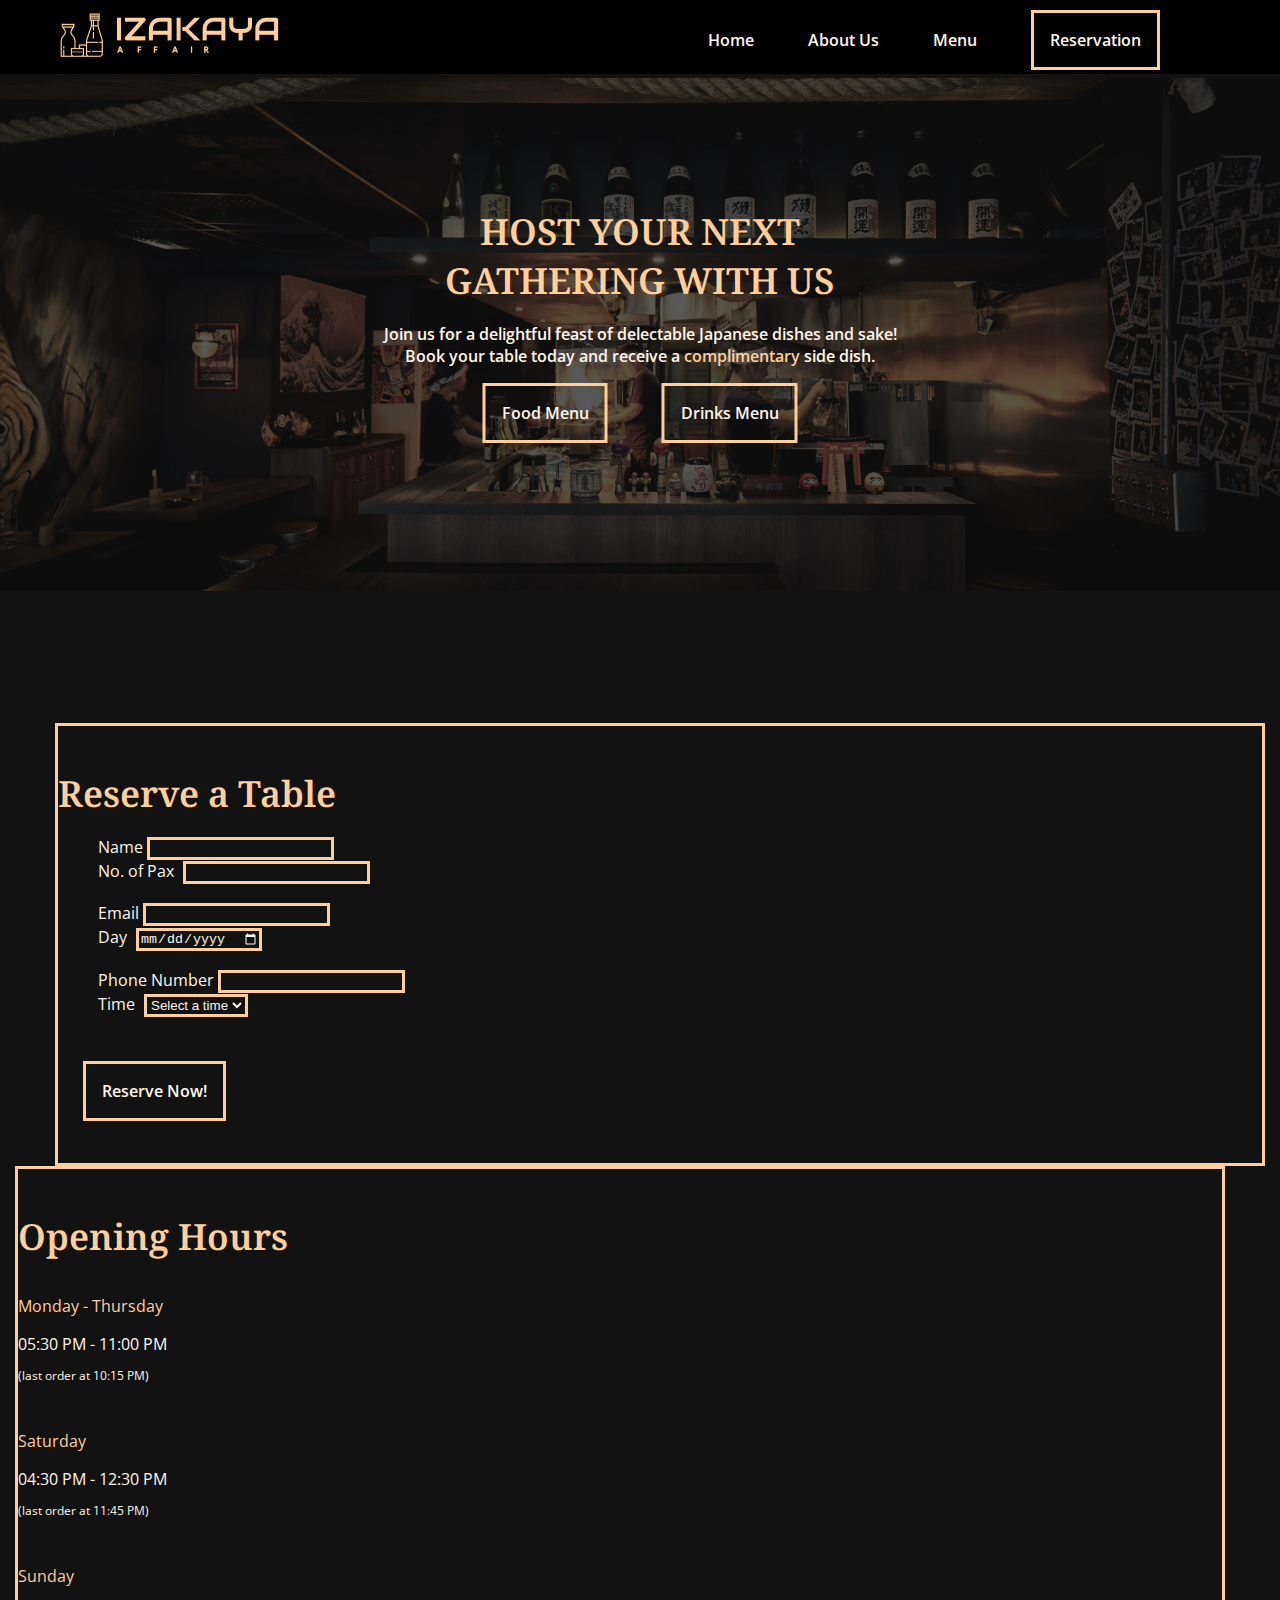
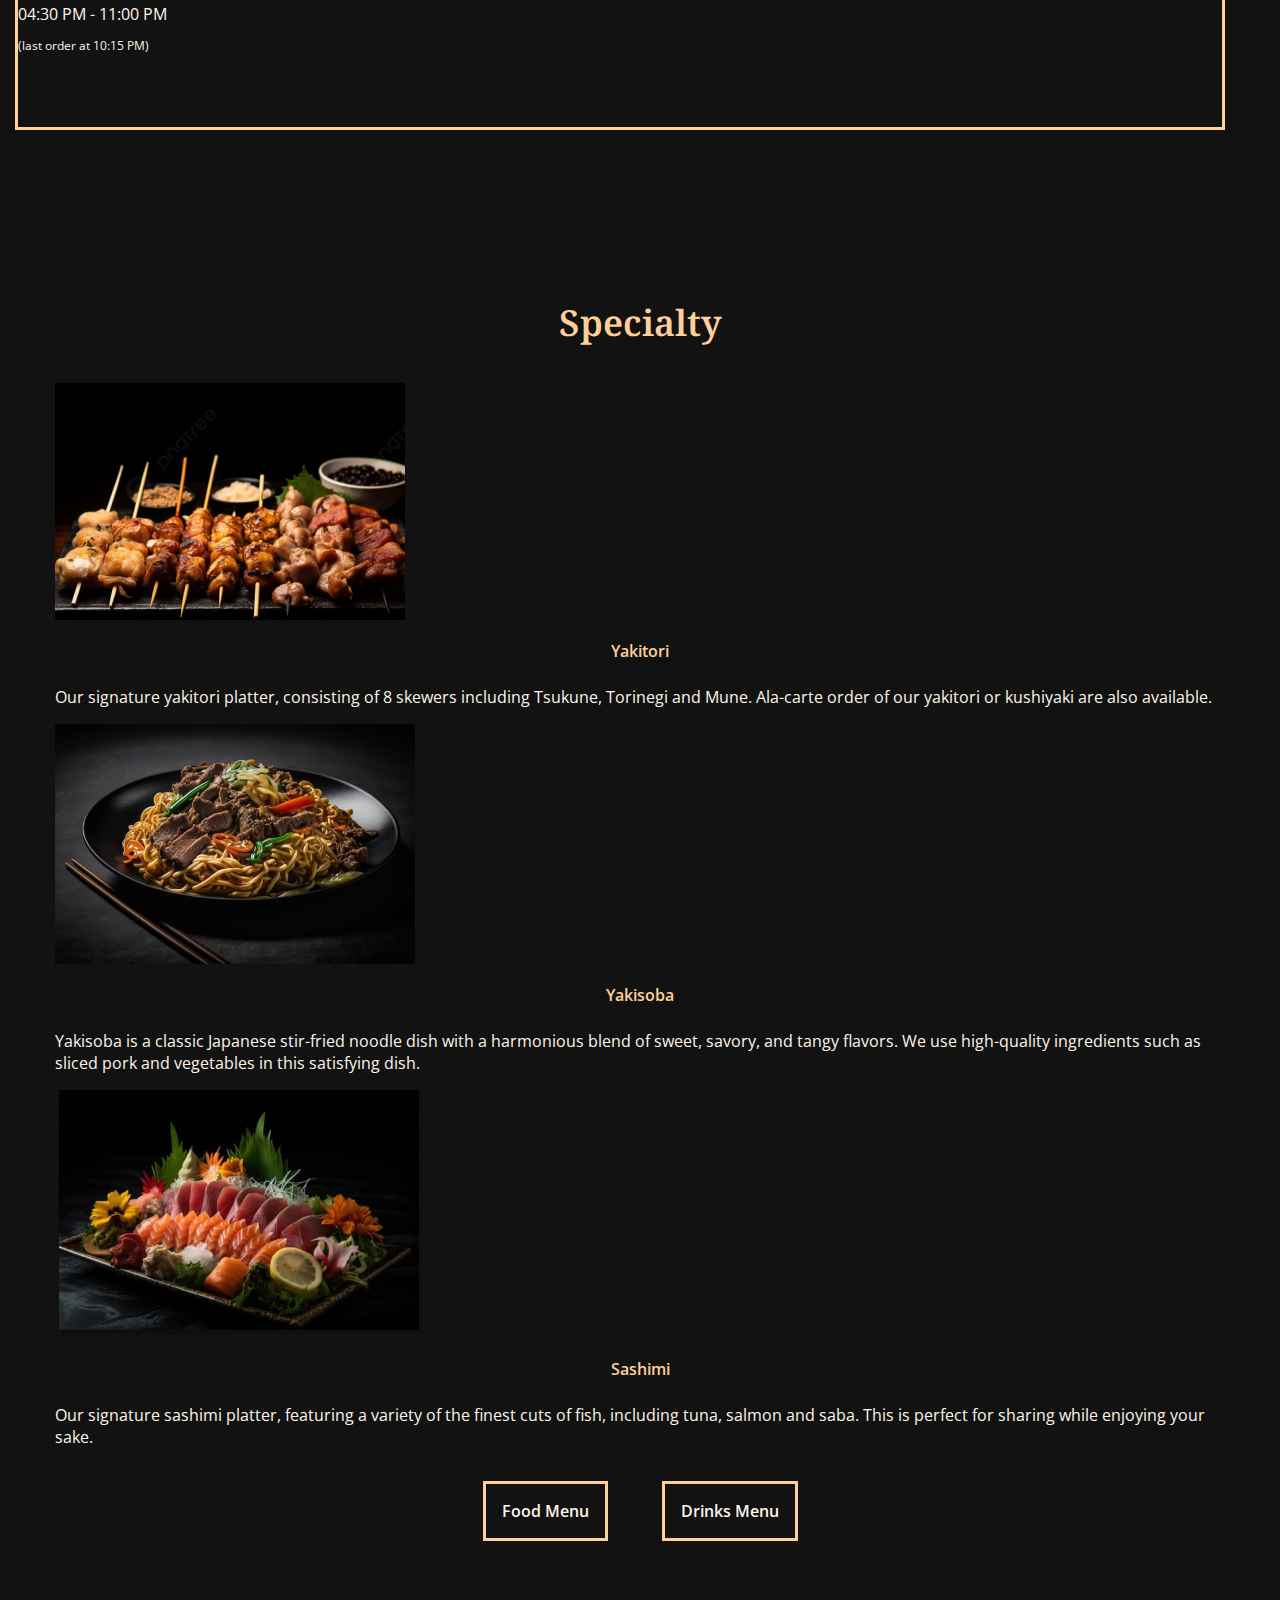
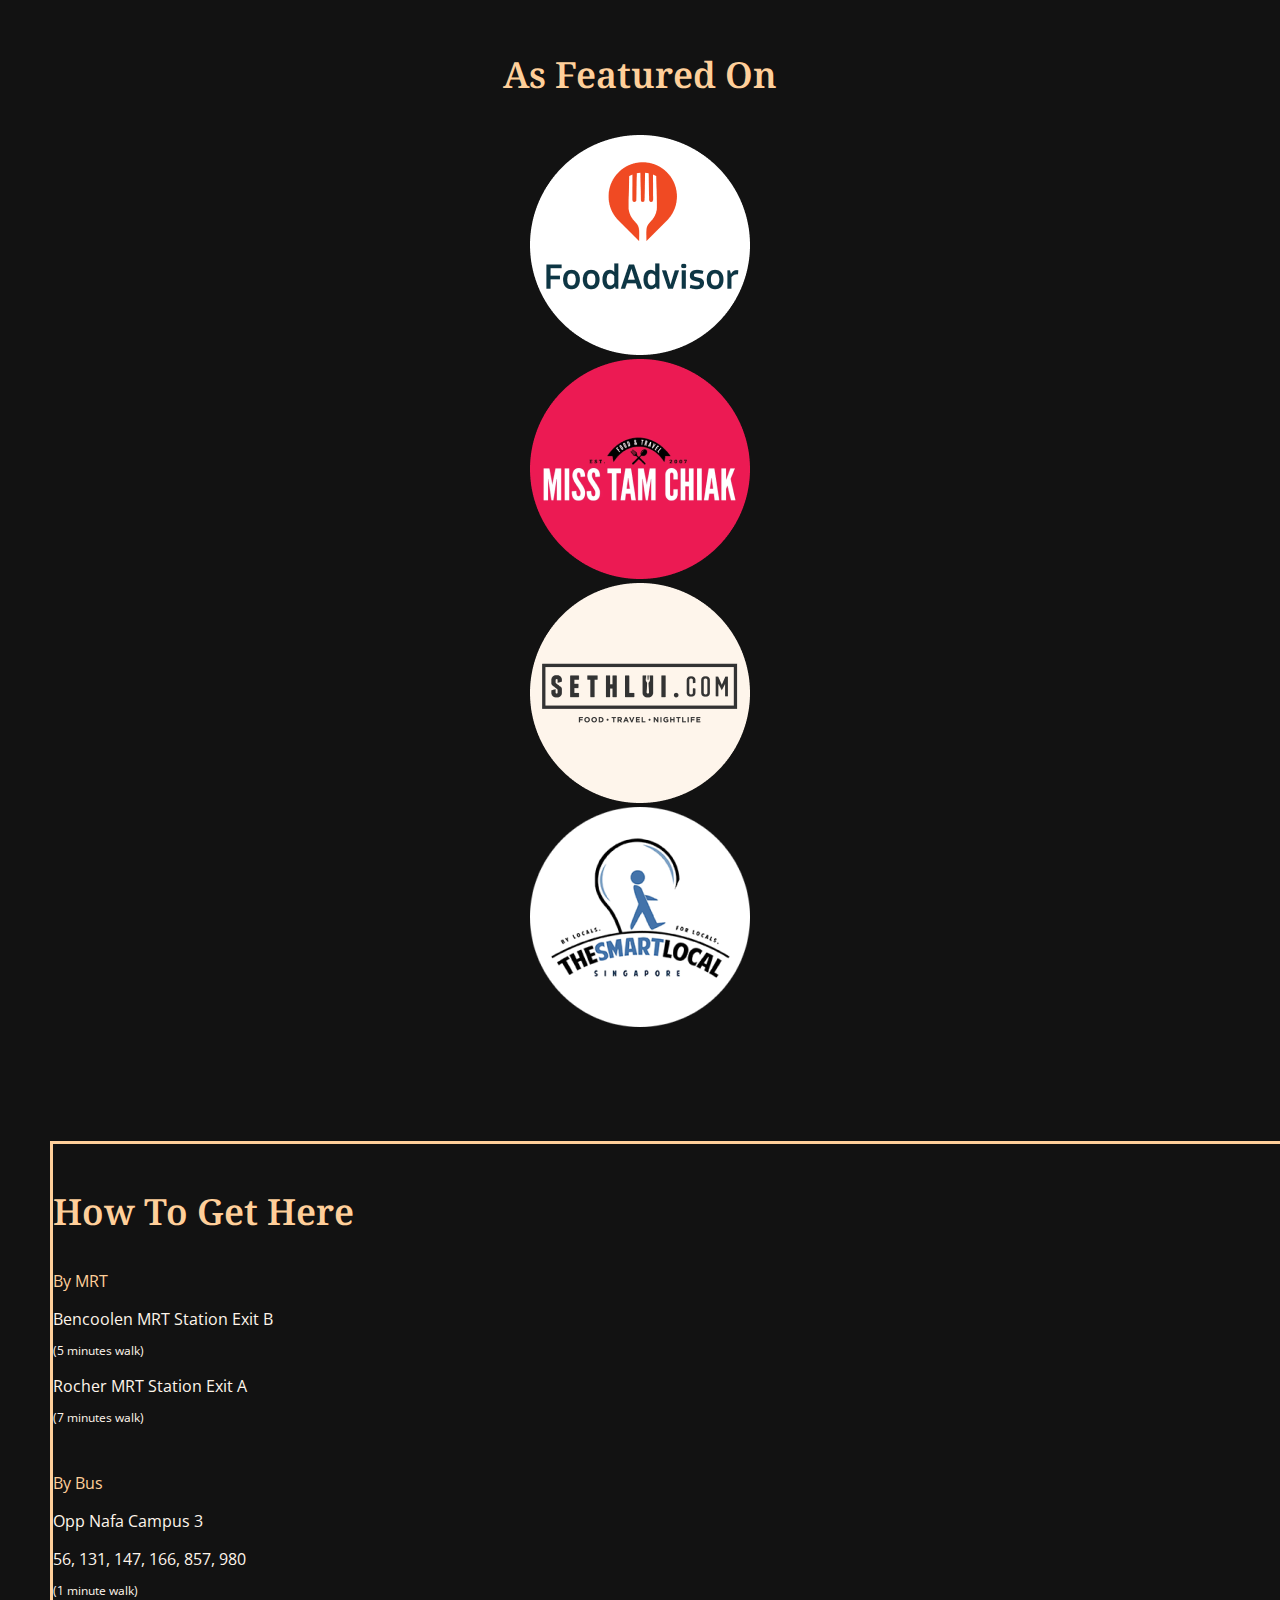
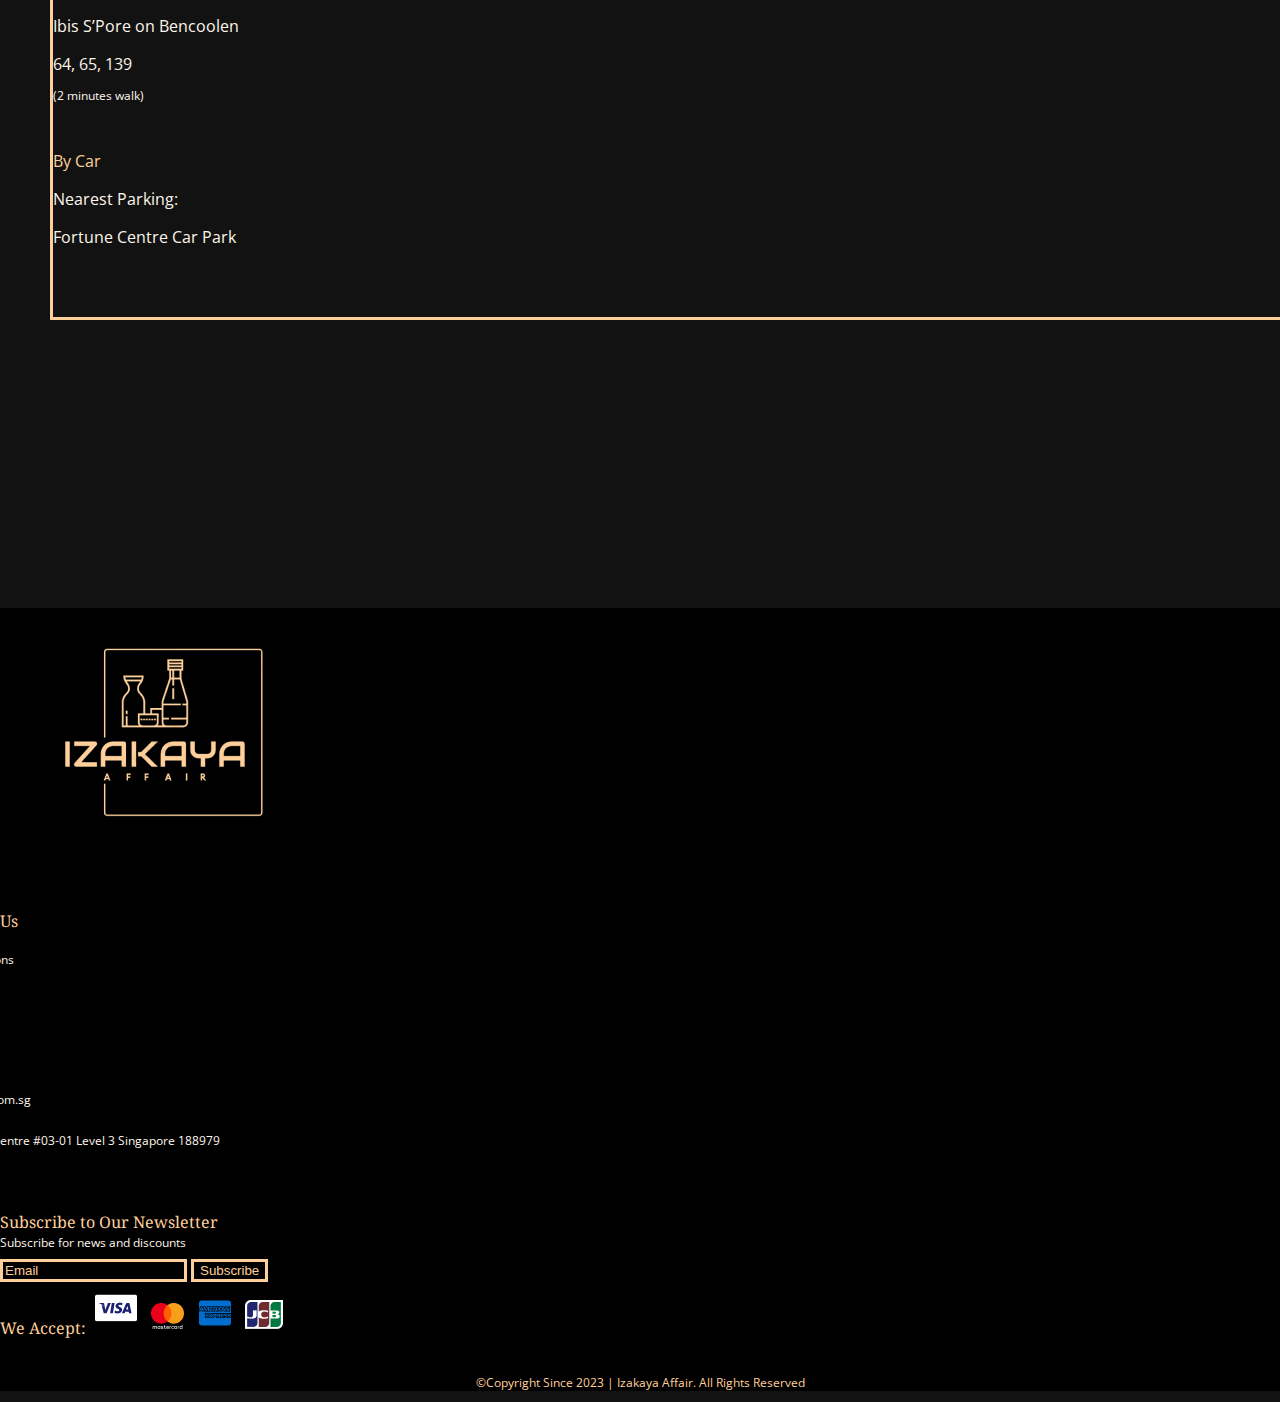
<file: home.html>
<!DOCTYPE html>
<html lang="en">
<head>
    <title>Izakaya Affair</title>
    <meta name="description" content="Izakaya Affair | Your Go-To Gathering Spot!">
    <link rel="stylesheet" href="css/home.css">

    <!--favicon-->
    <link rel="icon" type="image/x-icon" href="images/favicon.ico">

    <!--fonts used Noto Serif Georgian & Open Sans-->
    <link rel="preconnect" href="https://fonts.googleapis.com">
    <link rel="preconnect" href="https://fonts.gstatic.com" crossorigin>
    <link href="https://fonts.googleapis.com/css2?family=Noto+Serif+Georgian:wght@600&family=Open+Sans:wght@600&display=swap" rel="stylesheet">

    <link rel="preconnect" href="https://fonts.googleapis.com">
    <link rel="preconnect" href="https://fonts.gstatic.com" crossorigin>
    <link href="https://fonts.googleapis.com/css2?family=Open+Sans:ital,wght@0,300;0,400;0,500;0,600;0,700;0,800;1,300;1,400;1,500;1,600;1,700;1,800&display=swap" rel="stylesheet">

    <!--AWESOME FONT-->
    <link rel="stylesheet" href="https://cdnjs.cloudflare.com/ajax/libs/font-awesome/6.4.2/css/all.min.css" integrity="sha512-z3gLpd7yknf1YoNbCzqRKc4qyor8gaKU1qmn+CShxbuBusANI9QpRohGBreCFkKxLhei6S9CQXFEbbKuqLg0DA==" crossorigin="anonymous" referrerpolicy="no-referrer" />

    <!-- other language -->
    <meta charset="utf-8">

    <!-- Media Queries/Viewport -->
    <meta name="viewport" content="width-device-width, initial-scale=1">

    <!--Bootstrap-->
    <link href="https://cdn.jsdelivr.net/npm/bootstrap@5.3.2/dist/css/bootstrap.min.css" rel="stylesheet" integrity="sha384-T3c6CoIi6uLrA9TneNEoa7RxnatzjcDSCmG1MXxSR1GAsXEV/Dwwykc2MPK8M2HN" crossorigin="anonymous">
    <script src="https://cdn.jsdelivr.net/npm/bootstrap@5.3.2/dist/js/bootstrap.bundle.min.js" integrity="sha384-C6RzsynM9kWDrMNeT87bh95OGNyZPhcTNXj1NW7RuBCsyN/o0jlpcV8Qyq46cDfL" crossorigin="anonymous"></script>

</head>

<body>
    <!--start of header-->
    <div id="header">
        <div class="main-container">
            <div id="logo">
                <a href="home.html">
                    <img src="images/logo.png" title="home" />
                </a>
            </div>
            <div id="top-right">
                <a href="home.html" class="links">Home</a>
                <a href="aboutus.html" class="links">About Us</a>
                <a href="" class="links">Menu</a>
                <a href="reservationpage.html" class="linkbutton">Reservation</a>
                <!-- </div>
                <div id="icons"> -->
                <i class="fab fa-instagram icons"></i>
                <i class="fab fa-facebook icons"></i>
            </div>
            <div style="clear: both;"></div>
        </div>
    </div>
    <!--end of header-->
    <!--banner-->
    <div class="banner">
        <img src="images/homepage.png" title="homepage banner" width="100%" />
        <div id="bannertext">HOST YOUR NEXT <br /> GATHERING WITH US</div>
        <div id="bannersubtext">Join us for a delightful feast of delectable Japanese dishes and sake! <br /> Book your table today and receive a <span style="color: #FFCF9A;">complimentary</span> side dish.</div>
        <div id="buttonbox">
            <a href="" class="linkbutton">Food Menu</a>
            <a href="" class="linkbutton">Drinks Menu</a>
        </div>
    </div>
    <!--end of banner-->
    <!--reservation-->
    <div class="main-content">
        <div class="row" style="padding-top: 128px; padding-bottom: 40px;">
            <div class="col-md-8" style="padding-left: 55px; padding-right: 15px;">
                <div class="outer-box">
                    <div class="text-center">
                        <p1>Reserve a Table</p1> <br /> <br />
                    </div>
                    <form id="form-design">
                        <div class="row">
                            <div class="col">
                                <label for="inputName" class="form-label">Name</label>
                                <input type="text" class="form-control" id="inputName" title="Please input your name" style="background-color: transparent; border: 3px solid #FFCF9A; color: #FEF5EB;">
                            </div>
                            <div class="col">
                                <label for="numOfPax" class="form-label">No. of Pax</label>
                                <i class="fa-solid fa-children" style="color:#FEF5EB; margin-left: 5px;"></i>
                                <input type="number" class="form-control" id="numOfPax" min="1" title="Please input how many people is coming" style="background-color: transparent; border: 3px solid #FFCF9A; color: #FEF5EB;">
                            </div>
                        </div> <br />
                        <div class="row">
                            <div class="col">
                                <label for="inputEmail" class="form-label">Email</label>
                                <input type="email" class="form-control" id="inputEmail" title="Please input your Email" style="background-color: transparent; border: 3px solid #FFCF9A; color: #FEF5EB;">
                            </div>
                            <div class="col">
                                <label for="inputDay" class="form-label">Day</label>
                                <i class="fa-regular fa-calendar" style="color: #FEF5EB; margin-left: 5px;"></i>
                                <input type="date" class="form-control" id="inputDay" min="<?= date('Y-m-d') ?>" title="Please input the date you are coming" style="background-color: transparent; border: 3px solid #FFCF9A; color: #FEF5EB" ">
                            </div>
                        </div> <br />
                        <div class="row">
                            <div class="col">
                                <label for="inputNumber" class="form-label">Phone Number</label>
                                <input type="text" class="form-control" id="inputNumber" title="Please input your phone number" style="background-color: transparent; border: 3px solid #FFCF9A; color: #FEF5EB;">
                            </div>
                            <div class="col">
                                <label for="inputTime" class="form-label">Time</label>
                                <i class="fa-regular fa-clock" style="color: #FEF5EB; margin-left: 5px;"></i>
                                <select class="form-select" id="timeSelect" required style="background-color: transparent; border: 3px solid #FFCF9A; color: #FEF5EB">
                                    <option value="" disabled selected style="background-color: #121212; color: #FEF5EB">Select a time</option>
                                    <option value="17:30" style="background-color: #121212; color: #FEF5EB">05:30 PM</option>
                                    <option value="18:00" style="background-color: #121212; color: #FEF5EB">06:00 PM</option>
                                    <option value="18:30" style="background-color: #121212; color: #FEF5EB">06:30 PM</option>
                                    <option value="19:00" style="background-color: #121212; color: #FEF5EB">07:00 PM</option>
                                    <option value="19:30" style="background-color: #121212; color: #FEF5EB">07:30 PM</option>
                                </select>
                            </div>
                        </div>


                        <script>
                            // Get the current date and set the minimum date for the inputDay input in UTC
                            var currentDate = new Date();
                            var utcDate = new Date(currentDate.getTime() - currentDate.getTimezoneOffset() * 60000);
                            var minDate = utcDate.toISOString().split('T')[0];
                            document.getElementById('inputDay').min = minDate;
                        </script>
                    </form> <br />
                    <div class="text-center">
                        <a href="" class="linkbutton">Reserve Now!</a>
                    </div>
                </div>
            </div>
            <div class="col-md-4 text-center" style="padding-right: 55px; padding-left: 15px; ">
                <div class="outer-box">
                    <p1>Opening Hours</p1> <br /> <br />
                    <p style="color: #FFCF9A;">Monday - Thursday</p>
                    <p style="margin-bottom: 7px;">05:30 PM - 11:00 PM</p>
                    <p style="font-size: 12px;">(last order at 10:15 PM)</p> <br />
                    <p style="color: #FFCF9A;">Saturday</p>
                    <p style="margin-bottom: 7px;">04:30 PM - 12:30 PM</p>
                    <p style="font-size: 12px;">(last order at 11:45 PM)</p> <br />
                    <p style="color: #FFCF9A;">Sunday</p>
                    <p style="margin-bottom: 7px;">04:30 PM - 11:00 PM</p>
                    <p style="font-size: 12px;">(last order at 10:15 PM)</p>
                </div>
            </div>
        </div>
    </div>
    <!--end of reservation-->
    <!--specialty-->
    <div class="main-content">
        <div style="padding-top: 128px; text-align: center;">
            <p1>Specialty</p1>
        </div>
        <br /><br />
        <div class="row" style="padding-right: 55px; padding-left: 55px;">
            <div class="col-md-4">
                <img src="images/yakitori.png" title="yakitori" style="padding-bottom: 16px;"/>
                <div style="text-align: center; padding-bottom: 8px;">
                    <p2>Yakitori</p2>
                </div>
                <p>Our signature yakitori platter, consisting of 8 skewers including Tsukune, Torinegi and Mune. Ala-carte order of our yakitori or kushiyaki are also available.</p>
            </div>
            <div class="col-md-4">
                <img src="images/yakisoba.png" title="yakisoba" style="padding-bottom: 16px;"/>
                <div style="text-align: center; padding-bottom: 8px;">
                    <p2>Yakisoba</p2>
                </div>
                <p>Yakisoba is a classic Japanese stir-fried noodle dish with a harmonious blend of sweet, savory, and tangy flavors. We use high-quality ingredients such as sliced pork and vegetables in this satisfying dish.</p>
            </div>
            <div class="col-md-4">
                <img src="images/sashimi.png" title="sashimi" style="padding-bottom: 16px;"/>
                <div style="text-align: center; padding-bottom: 8px;">
                    <p2>Sashimi</p2>
                </div>
                <p>Our signature sashimi platter, featuring a variety of the finest cuts of fish, including tuna, salmon and saba. This is perfect for sharing while enjoying your sake.</p>
            </div>
        </div>
        <br /><br />
        <div style="text-align: center;">
            <a href="" class="linkbutton">Food Menu</a>
            <a href="" class="linkbutton">Drinks Menu</a>
        </div>
    </div>
    <!--end of specialty-->
    <!--features-->
    <div class="main-content">
        <div style="padding-top: 128px; text-align: center;">
            <p1>As Featured On</p1>
        </div>
        <br /><br />
              <div class="row" style="padding-right: 55px; padding-left: 55px; text-align: center;">
                  <div class="col">
                      <img src="images/thefoodadvisor.png" title="The Food Advisor" />
                  </div>
                  <div class="col">
                      <img src="images/misstamchiak.png" title="Miss Tam Chiak" />
                  </div>
                  <div class="col">
                      <img src="images/sethlui.png" title="Seth Lui" />
                  </div>
                  <div class="col">
                      <img src="images/thesmartlocal.png" title="The Smart Local" />
                  </div>
              </div>
    </div>
    <!--end of features-->
    <!--howtogethere-->
    <div class="main-content" style="padding-bottom: 24px;">
        <div class="row">
            <div class="col-md-4" style="margin: 110px -50px 0 50px;">
                <div class="outer-box">
                    <div class="text-center">
                        <p1>How To Get Here</p1> <br /> <br />
                        <p style="color: #FFCF9A; margin-bottom: 14px;">By MRT</p>
                        <p style="margin-bottom: 8px;">Bencoolen MRT Station Exit B</p>
                        <p style="font-size: 12px;">(5 minutes walk)</p>
                        <p style="margin-bottom: 8px;">Rocher MRT Station Exit A</p>
                        <p style="font-size: 12px;">(7 minutes walk)</p> <br />
                        <p style="color: #FFCF9A; margin-bottom: 14px;">By Bus</p>
                        <p style="margin-bottom: 8px;">Opp Nafa Campus 3</p>
                        <p style="margin-bottom: 8px;">56, 131, 147, 166, 857, 980</p>
                        <p style="font-size: 12px;">(1 minute walk)</p>
                        <p style="margin-bottom: 8px;">Ibis S’Pore on Bencoolen</p>
                        <p style="margin-bottom: 8px;">64, 65, 139</p>
                        <p style="font-size: 12px;">(2 minutes walk)</p> <br />
                        <p style="color: #FFCF9A; margin-bottom: 14px;">By Car</p>
                        <p style="margin-bottom: 8px;">Nearest Parking:</p>
                        <p style="margin-bottom: 8px;">Fortune Centre Car Park</p>
                    </div>

                </div>
            </div>
            <div class="col-md-8" style="margin: 110px 50px 0 -50px; padding-left: 100px; text-align: right; ">
                <iframe src="https://www.google.com/maps/embed?pb=!1m18!1m12!1m3!1d3988.7905762789774!2d103.8496465745597!3d1.3005075617333182!2m3!1f0!2f0!3f0!3m2!1i1024!2i768!4f13.1!3m3!1m2!1s0x31da19f412c9978d%3A0x51868d77d925e793!2sFortune%20Centre!5e0!3m2!1sen!2ssg!4v1696817540526!5m2!1sen!2ssg" width="100%" height="100%" style="border:0;" allowfullscreen="" loading="lazy" referrerpolicy="no-referrer-when-downgrade"></iframe>
            </div>
        </div>
    </div>
    <!--end of howtogethere-->
    <!--footer-->
    <div class="row" style="background-color: black; width: 100%; margin: 0; padding: 0;">
        <div class="col" style="margin-left: 40px;">
            <img src="images/logo-square.png" title="logo-square"/>
        </div>
        <div class="col" style="padding-top: 62px; margin-left: -50px;">
            <p7>About Us</p7>
            <br>
            <p6>About</p6>
            <br>
            <p6>Promotions</p6>
            <br>
            <p6>Gallery</p6>
        </div>
        <div class="col" style="padding-top: 62px; margin-left: -150px;">
            <p7>Contact Us</p7>
            <br>
            <img src="images/phone-alt.png" title="phone" style="margin-right: 8px;"/>
            <p6>+65 6123 4567</p6>
            <br>
            <img src="images/envelope.png" title="envelope" style="margin-right: 8px;"/>
            <p6>izakayaaffair@work.com.sg</p6>
            <br>
            <div class="row" style="background-color: transparent;">
                <div class="col-1">
                    <img src="images/map-marker-alt.png" title="location" style="margin-right: 8px;"/>
                </div>
                <div class="col-11">
                    <p6>190 Middle Road Fortune Centre #03-01 Level 3
                    Singapore 188979</p6>
                </div>
            </div>
        </div>
        <div class="col" style="padding-top: 62px; margin-right: 55px;">
            <p7>Subscribe to Our Newsletter</p7>
            <br>
            <p6>Subscribe for news and discounts</p6>
            <div class="input-group mb-3" style="margin-top: 8px;">
                <input type="text" class="form-control" placeholder="Email" aria-label="Email" aria-describedby="button-addon2" style="background-color: transparent; border: 3px solid #FFCF9A; color: #FFCF9A;">
                <button class="btn btn-outline-secondary" style="background-color: transparent; border: 3px solid #FFCF9A; color: #FFCF9A;" type="button" id="button-addon2">Subscribe</button>
            </div>
            <p7>We Accept:</p7>
            <img src="images/visa.png" title="visa" style="margin: 5px;"/>
            <img src="images/mastercard.png" title="mastercard" style="margin: 5px;"/>
            <img src="images/amex.png" title="amex" style="margin: 5px;"/>
            <img src="images/jcb.png" title="jcb" style="margin: 5px;"/>
        </div>
        <div class="social-media-icons">
            <i class="fa-brands fa-instagram icon"></i>
            <i class="fa-brands fa-twitter icon"></i>
            <i class="fa-brands fa-youtube icon"></i>
            <i class="fa-brands fa-tiktok icon"></i>
            <i class="fa-brands fa-facebook icon"></i>
            <br>
            <p style="color: #FFCF9A; font-size: 12px;">&copy;Copyright Since 2023 | Izakaya Affair. All Rights Reserved</p>
        </div>
    </div>  
    <!--end of footer-->

</body>
</html>
</file>
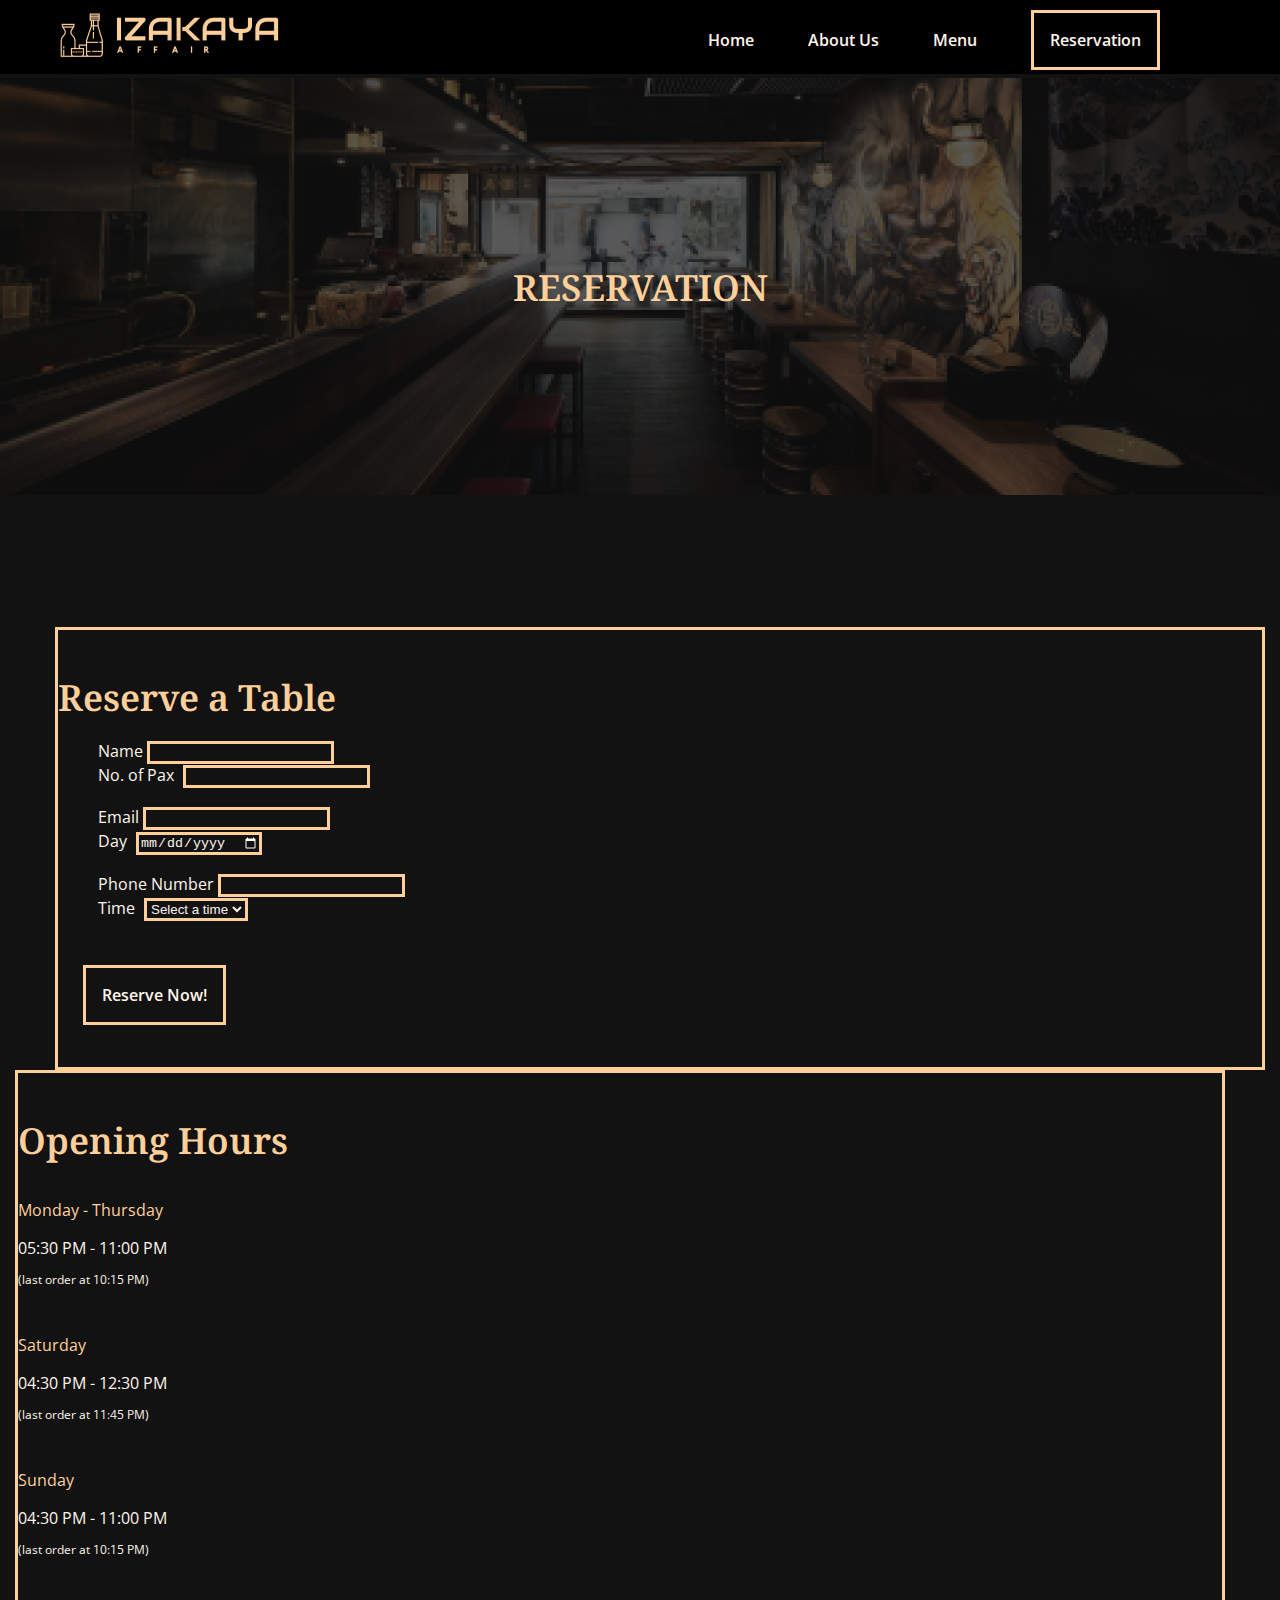
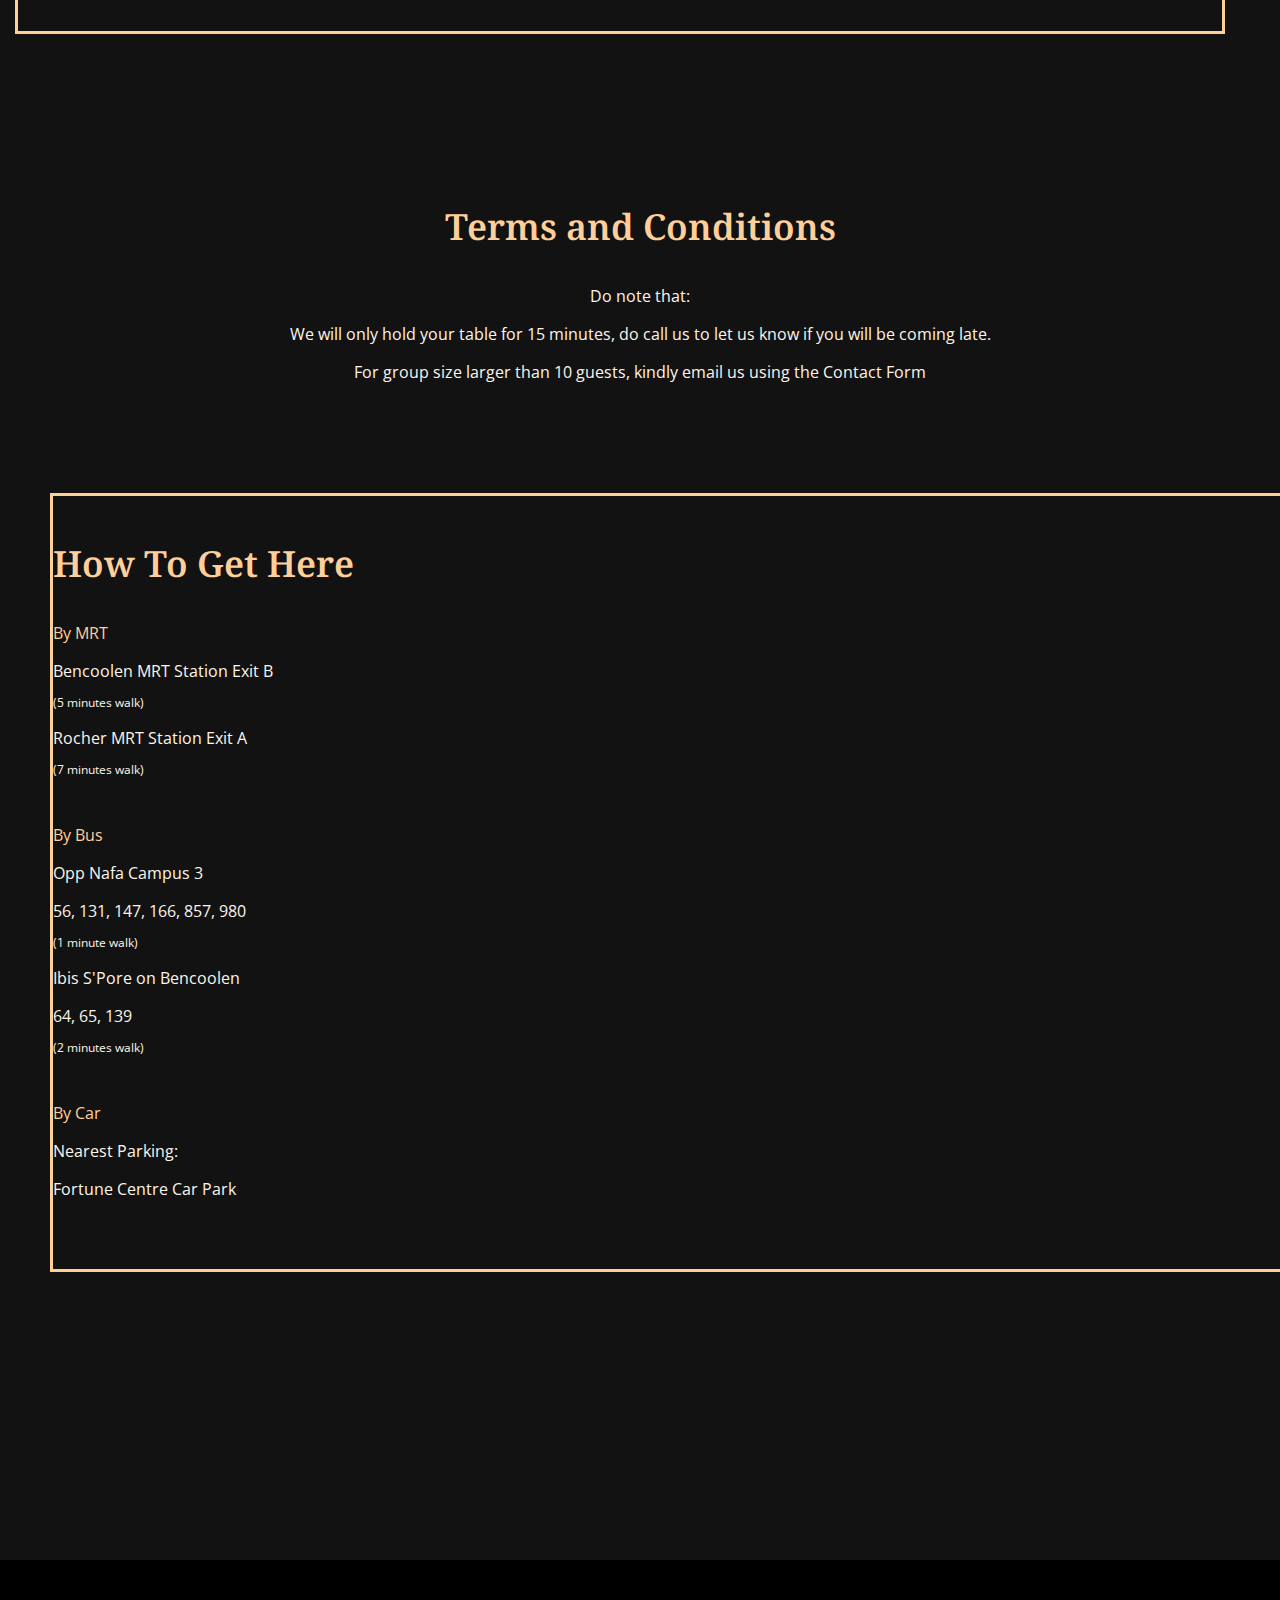
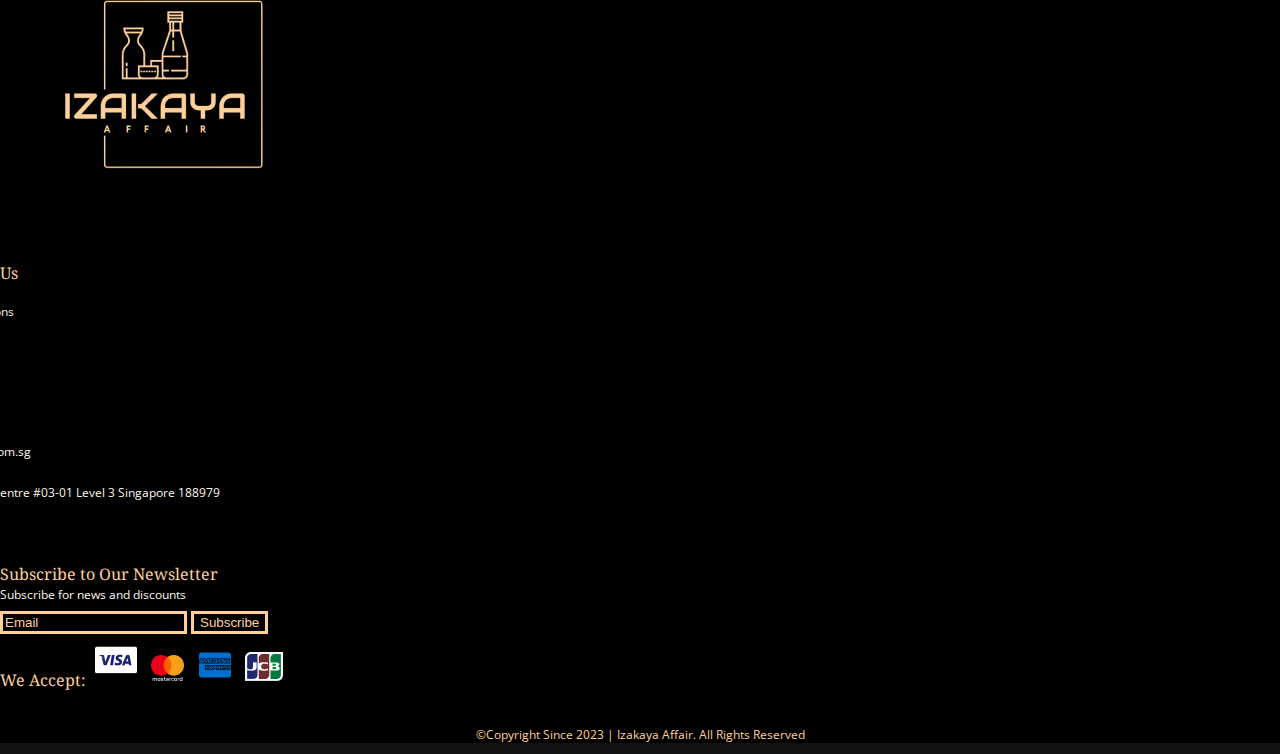
<file: reservationpage.html>
<!DOCTYPE html>
<html lang="en">
<head>
    <title>Reservation</title>
    <link rel="stylesheet" href="css/reservationpage.css">

    <!--favicon-->
    <link rel="icon" type="image/x-icon" href="images/favicon.ico">

    <!--fonts used Noto Serif Georgian & Open Sans-->
    <link rel="preconnect" href="https://fonts.googleapis.com">
    <link rel="preconnect" href="https://fonts.gstatic.com" crossorigin>
    <link href="https://fonts.googleapis.com/css2?family=Noto+Serif+Georgian:wght@600&family=Open+Sans:wght@600&display=swap" rel="stylesheet">

    <link rel="preconnect" href="https://fonts.googleapis.com">
    <link rel="preconnect" href="https://fonts.gstatic.com" crossorigin>
    <link href="https://fonts.googleapis.com/css2?family=Open+Sans:ital,wght@0,300;0,400;0,500;0,600;0,700;0,800;1,300;1,400;1,500;1,600;1,700;1,800&display=swap" rel="stylesheet">

    <!--AWESOME FONT-->
    <link rel="stylesheet" href="https://cdnjs.cloudflare.com/ajax/libs/font-awesome/6.4.2/css/all.min.css" integrity="sha512-z3gLpd7yknf1YoNbCzqRKc4qyor8gaKU1qmn+CShxbuBusANI9QpRohGBreCFkKxLhei6S9CQXFEbbKuqLg0DA==" crossorigin="anonymous" referrerpolicy="no-referrer" />

    <!-- other language -->
    <meta charset="utf-8">

    <!-- Media Queries/Viewport -->
    <meta name="viewport" content="width-device-width, initial-scale=1">

    <!--Bootstrap-->
    <link href="https://cdn.jsdelivr.net/npm/bootstrap@5.3.2/dist/css/bootstrap.min.css" rel="stylesheet" integrity="sha384-T3c6CoIi6uLrA9TneNEoa7RxnatzjcDSCmG1MXxSR1GAsXEV/Dwwykc2MPK8M2HN" crossorigin="anonymous">
    <script src="https://cdn.jsdelivr.net/npm/bootstrap@5.3.2/dist/js/bootstrap.bundle.min.js" integrity="sha384-C6RzsynM9kWDrMNeT87bh95OGNyZPhcTNXj1NW7RuBCsyN/o0jlpcV8Qyq46cDfL" crossorigin="anonymous"></script>

</head>

<body>
    <!--start of header-->
    <div id="header">
        <div class="main-container">
            <div id="logo">
                <a href="index.html">
                    <img src="images/logo.png" title="home" />
                </a>
            </div>
            <div id="top-right">
                <a href="index.html" class="links">Home</a>
                <a href="aboutus.html" class="links">About Us</a>
                <a href="" class="links">Menu</a>
                <a href="reservationpage.html" class="linkbutton">Reservation</a>
                <!-- </div>
                <div id="icons"> -->
                <i class="fab fa-instagram icons"></i>
                <i class="fab fa-facebook icons"></i>
            </div>
            <div style="clear: both;"></div>
        </div>
    </div>
    <!--end of header-->
    <!--banner-->
    <div class="banner">
        <img src="images/reservationpage.png" title="reservation banner" width="100%" />
        <div id="bannertext">RESERVATION</div>
    </div>
    <!--end of banner-->
    <!--reservation-->
    <div class="main-content">
        <div class="row" style="padding-top: 128px; padding-bottom: 40px;">
            <div class="col-md-8" style="padding-left: 55px; padding-right: 15px;">
                <div class="outer-box">
                    <div class="text-center">
                        <p1>Reserve a Table</p1> <br /> <br />
                    </div>
                    <form id="form-design">
                        <div class="row">
                            <div class="col">
                                <label for="inputName" class="form-label">Name</label>
                                <input type="text" class="form-control" id="inputName" title="Please input your name" style="background-color: transparent; border: 3px solid #FFCF9A; color: #FEF5EB;">
                            </div>
                            <div class="col">
                                <label for="numOfPax" class="form-label">No. of Pax</label>
                                <i class="fa-solid fa-children" style="color:#FEF5EB; margin-left: 5px;"></i>
                                <input type="number" class="form-control" id="numOfPax" min="1" title="Please input how many people is coming" style="background-color: transparent; border: 3px solid #FFCF9A; color: #FEF5EB;">
                            </div>
                        </div> <br />
                        <div class="row">
                            <div class="col">
                                <label for="inputEmail" class="form-label">Email</label>
                                <input type="email" class="form-control" id="inputEmail" title="Please input your Email" style="background-color: transparent; border: 3px solid #FFCF9A; color: #FEF5EB;">
                            </div>
                            <div class="col">
                                <label for="inputDay" class="form-label">Day</label>
                                <i class="fa-regular fa-calendar" style="color: #FEF5EB; margin-left: 5px;"></i>
                                <input type="date" class="form-control" id="inputDay" min="<?= date('Y-m-d') ?>" title="Please input the date you are coming" style="background-color: transparent; border: 3px solid #FFCF9A; color: #FEF5EB" ">
                            </div>
                        </div> <br />
                        <div class="row">
                            <div class="col">
                                <label for="inputNumber" class="form-label">Phone Number</label>
                                <input type="text" class="form-control" id="inputNumber" title="Please input your phone number" style="background-color: transparent; border: 3px solid #FFCF9A; color: #FEF5EB;">
                            </div>
                            <div class="col">
                                <label for="inputTime" class="form-label">Time</label>
                                <i class="fa-regular fa-clock" style="color: #FEF5EB; margin-left: 5px;"></i>
                                <select class="form-select" id="inputTime" required style="background-color: transparent; border: 3px solid #FFCF9A; color: #FEF5EB">
                                    <option value="" disabled selected style="background-color: #121212; color: #FEF5EB">Select a time</option>
                                    <option value="17:30" style="background-color: #121212; color: #FEF5EB">05:30 PM</option>
                                    <option value="18:00" style="background-color: #121212; color: #FEF5EB">06:00 PM</option>
                                    <option value="18:30" style="background-color: #121212; color: #FEF5EB">06:30 PM</option>
                                    <option value="19:00" style="background-color: #121212; color: #FEF5EB">07:00 PM</option>
                                    <option value="19:30" style="background-color: #121212; color: #FEF5EB">07:30 PM</option>
                                    <option value="20:00" style="background-color: #121212; color: #FEF5EB">08:00 PM</option>
                                    <option value="20:30" style="background-color: #121212; color: #FEF5EB">08:30 PM</option>
                                </select>
                            </div>
                        </div>


                        <script>
                            // Get the current date and set the minimum date for the inputDay input in UTC
                            var currentDate = new Date();
                            var utcDate = new Date(currentDate.getTime() - currentDate.getTimezoneOffset() * 60000);
                            var minDate = utcDate.toISOString().split('T')[0];
                            document.getElementById('inputDay').min = minDate;
                        </script>
                    </form> <br/> 
                    <div class="text-center">
                        <a href="" class="linkbutton">Reserve Now!</a>
                    </div>
                </div>
            </div>
            <div class="col-md-4 text-center" style="padding-right: 55px; padding-left: 15px; ">
                <div class="outer-box">
                    <p1>Opening Hours</p1> <br /> <br />
                    <p style="color: #FFCF9A;">Monday - Thursday</p>
                    <p style="margin-bottom: 7px;">05:30 PM - 11:00 PM</p>
                    <p style="font-size: 12px;">(last order at 10:15 PM)</p> <br />
                    <p style="color: #FFCF9A;">Saturday</p>
                    <p style="margin-bottom: 7px;">04:30 PM - 12:30 PM</p>
                    <p style="font-size: 12px;">(last order at 11:45 PM)</p> <br />
                    <p style="color: #FFCF9A;">Sunday</p>
                    <p style="margin-bottom: 7px;">04:30 PM - 11:00 PM</p>
                    <p style="font-size: 12px;">(last order at 10:15 PM)</p>
                </div>
            </div>
        </div>
    </div>
    <!--end of reservation-->
    <!--termsandconditions-->
    <div class="main-content">
        <div style="padding-top: 128px; text-align: center;">
            <p1>Terms and Conditions</p1>
        </div>
        <br />
        <div style="text-align: center;">
            <p>Do note that:</p>
            <p>We will only hold your table for 15 minutes, do call us to let us know if you will be coming late.</p>
            <p>For group size larger than 10 guests, kindly email us using the Contact Form</p>
        </div>
        <!--end of termsandconditions-->
        <!--howtogethere-->
        <div class="main-content" style="padding-bottom: 24px;">
            <div class="row">
                <div class="col-md-4" style="margin: 110px -50px 0 50px;">
                    <div class="outer-box">
                        <div class="text-center">
                            <p1>How To Get Here</p1> <br /> <br />
                            <p style="color: #FFCF9A; margin-bottom: 14px;">By MRT</p>
                            <p style="margin-bottom: 8px;">Bencoolen MRT Station Exit B</p>
                            <p style="font-size: 12px;">(5 minutes walk)</p>
                            <p style="margin-bottom: 8px;">Rocher MRT Station Exit A</p>
                            <p style="font-size: 12px;">(7 minutes walk)</p> <br />
                            <p style="color: #FFCF9A; margin-bottom: 14px;">By Bus</p>
                            <p style="margin-bottom: 8px;">Opp Nafa Campus 3</p>
                            <p style="margin-bottom: 8px;">56, 131, 147, 166, 857, 980</p>
                            <p style="font-size: 12px;">(1 minute walk)</p>
                            <p style="margin-bottom: 8px;">Ibis S'Pore on Bencoolen</p>
                            <p style="margin-bottom: 8px;">64, 65, 139</p>
                            <p style="font-size: 12px;">(2 minutes walk)</p> <br />
                            <p style="color: #FFCF9A; margin-bottom: 14px;">By Car</p>
                            <p style="margin-bottom: 8px;">Nearest Parking:</p>
                            <p style="margin-bottom: 8px;">Fortune Centre Car Park</p>
                        </div>

                    </div>
                </div>
                <div class="col-md-8" style="margin: 110px 50px 0 -50px; padding-left: 100px; text-align: right; ">
                    <iframe src="https://www.google.com/maps/embed?pb=!1m18!1m12!1m3!1d3988.7905762789774!2d103.8496465745597!3d1.3005075617333182!2m3!1f0!2f0!3f0!3m2!1i1024!2i768!4f13.1!3m3!1m2!1s0x31da19f412c9978d%3A0x51868d77d925e793!2sFortune%20Centre!5e0!3m2!1sen!2ssg!4v1696817540526!5m2!1sen!2ssg" width="100%" height="100%" style="border:0;" allowfullscreen="" loading="lazy" referrerpolicy="no-referrer-when-downgrade"></iframe>
                </div>
            </div>
        </div>
        <!--end of howtogethere-->
        <!--footer-->
        <div class="row" style="background-color: black; width: 100%; padding: 0; margin: 0;">
            <div class="col" style="margin-left: 40px;">
                <img src="images/logo-square.png" title="logo-square" />
            </div>
            <div class="col" style="padding-top: 62px; margin-left: -50px;">
                <p7>About Us</p7>
                <br>
                <p6>About</p6>
                <br>
                <p6>Promotions</p6>
                <br>
                <p6>Gallery</p6>
            </div>
            <div class="col" style="padding-top: 62px; margin-left: -150px;">
                <p7>Contact Us</p7>
                <br>
                <img src="images/phone-alt.png" title="phone" style="margin-right: 8px;" />
                <p6>+65 6123 4567</p6>
                <br>
                <img src="images/envelope.png" title="envelope" style="margin-right: 8px;" />
                <p6>izakayaaffair@work.com.sg</p6>
                <br>
                <div class="row" style="background-color: transparent;">
                    <div class="col-1">
                        <img src="images/map-marker-alt.png" title="location" style="margin-right: 8px;" />
                    </div>
                    <div class="col-11">
                        <p6>
                            190 Middle Road Fortune Centre #03-01 Level 3
                            Singapore 188979
                        </p6>
                    </div>
                </div>
            </div>
            <div class="col" style="padding-top: 62px; margin-right: 55px;">
                <p7>Subscribe to Our Newsletter</p7>
                <br>
                <p6>Subscribe for news and discounts</p6>
                <div class="input-group mb-3" style="margin-top: 8px;">
                    <input name="emailInput" type="text" class="form-control" placeholder="Email" aria-label="Email" aria-describedby="button-addon2" style="background-color: transparent; border: 3px solid #FFCF9A; color: #FFCF9A;">
                    <button class="btn btn-outline-secondary" style="background-color: transparent; border: 3px solid #FFCF9A; color: #FFCF9A;" type="button" id="button-addon2">Subscribe</button>
                </div>
                <p7>We Accept:</p7>
                <img src="images/visa.png" title="visa" style="margin: 5px;" />
                <img src="images/mastercard.png" title="mastercard" style="margin: 5px;" />
                <img src="images/amex.png" title="amex" style="margin: 5px;" />
                <img src="images/jcb.png" title="jcb" style="margin: 5px;" />
            </div>
            <div class="social-media-icons">
                <i class="fa-brands fa-instagram icon"></i>
                <i class="fa-brands fa-twitter icon"></i>
                <i class="fa-brands fa-youtube icon"></i>
                <i class="fa-brands fa-tiktok icon"></i>
                <i class="fa-brands fa-facebook icon"></i>
                <br>
                <p style="color: #FFCF9A; font-size: 12px;">&copy;Copyright Since 2023 | Izakaya Affair. All Rights Reserved</p>
            </div>
        </div>
        <!--end of footer-->

</body>
</html>
</file>
<file: css/index.css>
body {
    background-color: #121212;
    margin: 0;
    padding: 0;
    overflow-x: hidden;
}

/*header*/
#header {
    width: 100%;
    height: 74px;
    background-color: black;
    text-align: center;
}

#logo {
    padding-left: 55px;
    float: left;
}

#top-right {
    float: right;
    padding-top: 29px;
    padding-right: 55px;
    margin: 0 auto;
}


.links {
    text-decoration: none;
    color: #FEF5EB;
    margin: 25px;
    font-family: 'Open Sans', sans-serif;
    font-weight: 600;
}

.linkbutton {
    background-color: transparent;
    border: 3px solid #FFCF9A;
    text-decoration: none;
    text-align: center;
    padding: 16px 16px;
    color: #FEF5EB;
    font-family: 'Open Sans', sans-serif;
    font-weight: 600;
    margin: 0 25px 0 25px;
}

.linkbutton:hover {
    color: #121212;
    background-color: #FFCF9A;
    transition: 0.5s;
}

.main-content {
    background-color: #121212;
    width: 100%;
    padding: 0;
    margin: 0;
}


.icons {
    margin: auto;
    vertical-align: middle;
    width: fit-content;
    padding: 0 20px 0 20px;
    float: right;
    color: #FEF5EB;
    font-size: 36px;
}

/*banner*/
.banner {
    font-weight: 600;
    position: relative;
    text-align: center;
    width: 100%;
}

#bannertext {
    font-family: 'Noto Serif Georgian', serif;
    color: #FFCF9A;
    font-size: 36px;
    position: absolute;
    top: 35%;
    left: 50%;
    transform: translate(-50%, -50%);
}

#bannersubtext {
    font-family: 'Open Sans', sans-serif;
    color: #FEF5EB;
    font-size: 16px;
    position: absolute;
    top: 52%;
    left: 50%;
    transform: translate(-50%, -50%);
}

#buttonbox {
    position: absolute;
    top: 65%;
    left: 50%;
    transform: translate(-50%, -50%);
}

.main-content {
    background-color: #121212;
    width: 100%;
}

/*reservation*/
.outer-box {
    background-color: transparent;
    border: 3px solid #FFCF9A;
    padding-top: 43px;
    padding-bottom: 61px;
}

#reservationheader {
    font-family: 'Noto Serif Georgian', serif;
    font-size: 36px;
    font-weight: 600;
    color: #FFCF9A;
    text-align: center;
    padding-bottom: 37px;
}

#form-design {
    padding: 0 40px 45px 40px;
}

.form-label {
    color: #FEF5EB;
    font-family: 'Open Sans', sans-serif;
    font-size: 16px;
}

#reservation {
    font-weight: 600;
    position: relative;
    text-align: center;
}

#openinghours {
    font-weight: 600;
    position: relative;
    text-align: center;
}

p1 {
    font-family: 'Noto Serif Georgian', serif;
    font-size: 36px;
    font-weight: 600;
    color: #FFCF9A;
}

p {
    color: #FEF5EB;
    font-family: 'Open Sans', sans-serif;
    font-size: 16px;
}



p2 {
    color: #FFCF9A;
    font-family: 'Open Sans', sans-serif;
    font-weight: 600;
    font-size: 16px;
}

.button {
    display: inline-block;
    background-color: transparent;
    border: 3px solid #FFCF9A;
    text-decoration: none;
    padding: 16px 16px;
    color: #FEF5EB;
    font-family: 'Open Sans', sans-serif;
    font-weight: 600;
    font-size: 16px;
    margin-top: 23px;
}



/*footer*/
p6 {
    text-align: center;
    color: #FEF5EB;
    font-family: 'Open Sans', sans-serif;
    font-size: 12px;
}

p7 {
    color: #FFCF9A;
    font-family: 'Noto Serif Georgian', serif;
    font-size: 16px;
}

.icon {
    font-size: 20px;
    color: #FFCF9A;
    margin: 5px;
}

.social-media-icons {
    background-color: black;
    text-align: center;
    width: 100%;
    background-size: cover;
}

.form-control::placeholder {
    color: #FFCF9A !important;
}

::-webkit-calendar-picker-indicator {
    filter: invert(1);
}
</file>
<file: css/aboutus.css>
body {
    background-color: #121212;
    margin: 0;
    padding: 0;
    overflow-x: hidden;
}

#header {
    width: 100%;
    height: 74px;
    background-color: black;
    text-align: center;
}

#logo {
    padding-left: 55px;
    float: left;
}

#top-right {
    float: right;
    padding-top: 29px;
    padding-right: 55px;
    margin: 0 auto;
}

.links {
    text-decoration: none;
    color: #FEF5EB;
    margin: 25px;
    font-family: 'Open Sans', sans-serif;
    font-weight: 600;
}

.linkbutton {
    background-color: transparent;
    border: 3px solid #FFCF9A;
    text-decoration: none;
    text-align: center;
    padding: 16px 16px;
    color: #FEF5EB;
    font-family: 'Open Sans', sans-serif;
    font-weight: 600;
    margin: 0 25px 0 25px;
}

.linkbutton:hover {
    color: #121212;
    background-color: #FFCF9A;
    transition: 0.5s;
}

.main-content {
    background-color:#121212;
    width: 100%;
}

.icons {
    margin: auto;
    vertical-align: middle;
    width: fit-content;
    padding: 0 20px 0 20px;
    float: right;
    color: #FEF5EB;
    font-size: 36px;
}

.banner {
    font-family: 'Noto Serif Georgian', serif;
    color: #FFCF9A;
    font-size: 36px;
    font-weight: 600;
    position: relative;
    text-align: center;
}

#bannertext {
    position: absolute;
    top: 50%;
    left: 50%;
    transform: translate(-50%, -50%);
}

#form-design {
    padding: 0 40px 45px 40px;
}

.form-label {
    color: #FEF5EB;
    font-family: 'Open Sans', sans-serif;
    font-size: 16px;
}

/* testimony */
.testimony {
    position: relative;
    text-align: center;
    background: #121212;
}

#testimony-text {
    position: absolute;
    top: 50%;
    left: 50%;
    transform: translate(-50%, -50%);
}

.chevron {
    font-size: 36px;
    color: #FFCF9A;
    position: absolute;
    top: 425px;
    right: 32px;
}

.elipses {
    opacity: 60%;
    color: #FFCF9A;
    font-size: 10px;
    padding-top: 24px;
}

.ratings {
    color: #FFCF9A;
    font-size: 10px;
    padding-top: 24px;
}

p1 {
    font-family: 'Noto Serif Georgian', serif;
    font-size: 36px;
    font-weight: 600;
    color: #FFCF9A;  
}

p2 {
    color: #FEF5EB;
    font-family: 'Open Sans', sans-serif;
    font-size: 16px;
}

p3 {
    font-family: 'Noto Serif Georgian', serif;
    font-size: 24px;
    font-weight: lighter;
    color: #FFCF9A; 
}

p4 {
    color: #FFCF9A;
    font-family: 'Open Sans', sans-serif;
    font-size: 24px;
}

/* general heading */
p5 {
    text-align: center;
    padding-bottom: 32px;
    color: #FFCF9A;
    font-family: 'Noto Serif Georgian', serif;
    font-size: 36px;
}

p6 {
    text-align: center;
    color: #FEF5EB;
    font-family: 'Open Sans', sans-serif;
    font-size: 12px;
}

p7 {
    color: #FFCF9A;
    font-family: 'Noto Serif Georgian', serif;
    font-size: 16px;
}

.button {
    display: inline-block;
    background-color: transparent;
    border: 3px solid #FFCF9A;
    text-decoration: none;
    padding: 16px 16px;
    color: #FEF5EB;
    font-family: 'Open Sans', sans-serif;
    font-weight: 600;
    font-size: 16px;
    margin-top: 24px;
}

#box {
    background-color: transparent;
    width: 100%;
    height: 318px;
    border: 3px solid #FFCF9A;
    float: center;
    display: block;
    margin-left: auto;
    margin-right: auto;
}

.meet-our-talented-chefs {
    width: 100%;
    background-color: #121212;
    padding-top: 128px;
    text-align: center;
}

#i {
    padding-top: 65px;
    margin-left: 89px;
}

#reserve-table {
    background-color: #121212;
    height: 469px;
    border: 3px solid #FFCF9A;
    float: center;
    display: block;
    margin-left: auto;
    margin-right: auto;
}

#reserve-table {
    background-color: #121212;
    height: 469px;
    border: 3px solid #FFCF9A;
    float: center;
    display: block;
    margin-left: auto;
    margin-right: auto;
}

/* for reservation inputboxes */
label{
    color: #FEF5EB;
    font-size: 16px;
    font-family: 'Open Sans', sans-serif;
    font-weight: 600;
}

.outer-box {
    background-color: transparent;
    border: 3px solid #FFCF9A;
    padding-top: 43px;
    padding-bottom: 61px;
}

#reservationheader {
    font-family: 'Noto Serif Georgian', serif;
    font-size: 36px;
    font-weight: 600;
    color: #FFCF9A;
}

/*footer*/
p {
    color: #FEF5EB;
    font-family: 'Open Sans', sans-serif;
    font-size: 16px;
}

.icon {
    font-size: 20px;
    color: #FFCF9A;
    margin: 5px;
}

.social-media-icons {
    background-color: black;
    text-align: center;
    width: 100%;
}

.form-control::placeholder {
    color: #FFCF9A !important;
}

::-webkit-calendar-picker-indicator {
    filter: invert(1);
}
</file>
<file: css/home.css>
body {
    background-color: #121212;
    margin: 0;
    padding: 0;
    overflow-x: hidden;
}

/*header*/
#header {
    width: 100%;
    height: 74px;
    background-color: black;
    text-align: center;
}

#logo {
    padding-left: 55px;
    float: left;
}

#top-right {
    float: right;
    padding-top: 29px;
    padding-right: 55px;
    margin: 0 auto;
}


.links {
    text-decoration: none;
    color: #FEF5EB;
    margin: 25px;
    font-family: 'Open Sans', sans-serif;
    font-weight: 600;
}

.linkbutton {
    background-color: transparent;
    border: 3px solid #FFCF9A;
    text-decoration: none;
    text-align: center;
    padding: 16px 16px;
    color: #FEF5EB;
    font-family: 'Open Sans', sans-serif;
    font-weight: 600;
    margin: 0 25px 0 25px;
}

.linkbutton:hover {
    color: #121212;
    background-color: #FFCF9A;
    transition: 0.5s;
}

.main-content {
    background-color: #121212;
    width: 100%;
    padding: 0;
    margin: 0;
}


.icons {
    margin: auto;
    vertical-align: middle;
    width: fit-content;
    padding: 0 20px 0 20px;
    float: right;
    color: #FEF5EB;
    font-size: 36px;
}

/*banner*/
.banner {
    font-weight: 600;
    position: relative;
    text-align: center;
    width: 100%;
}

#bannertext {
    font-family: 'Noto Serif Georgian', serif;
    color: #FFCF9A;
    font-size: 36px;
    position: absolute;
    top: 35%;
    left: 50%;
    transform: translate(-50%, -50%);
}

#bannersubtext {
    font-family: 'Open Sans', sans-serif;
    color: #FEF5EB;
    font-size: 16px;
    position: absolute;
    top: 52%;
    left: 50%;
    transform: translate(-50%, -50%);
}

#buttonbox {
    position: absolute;
    top: 65%;
    left: 50%;
    transform: translate(-50%, -50%);
}

.main-content {
    background-color: #121212;
    width: 100%;
}

/*reservation*/
.outer-box {
    background-color: transparent;
    border: 3px solid #FFCF9A;
    padding-top: 43px;
    padding-bottom: 61px;
}

#reservationheader {
    font-family: 'Noto Serif Georgian', serif;
    font-size: 36px;
    font-weight: 600;
    color: #FFCF9A;
    text-align: center;
    padding-bottom: 37px;
}

#form-design {
    padding: 0 40px 45px 40px;
}

.form-label {
    color: #FEF5EB;
    font-family: 'Open Sans', sans-serif;
    font-size: 16px;
}

#reservation {
    font-weight: 600;
    position: relative;
    text-align: center;
}

#openinghours {
    font-weight: 600;
    position: relative;
    text-align: center;
}

p1 {
    font-family: 'Noto Serif Georgian', serif;
    font-size: 36px;
    font-weight: 600;
    color: #FFCF9A;
}

p {
    color: #FEF5EB;
    font-family: 'Open Sans', sans-serif;
    font-size: 16px;
}



p2 {
    color: #FFCF9A;
    font-family: 'Open Sans', sans-serif;
    font-weight: 600;
    font-size: 16px;
}

.button {
    display: inline-block;
    background-color: transparent;
    border: 3px solid #FFCF9A;
    text-decoration: none;
    padding: 16px 16px;
    color: #FEF5EB;
    font-family: 'Open Sans', sans-serif;
    font-weight: 600;
    font-size: 16px;
    margin-top: 23px;
}



/*footer*/
p6 {
    text-align: center;
    color: #FEF5EB;
    font-family: 'Open Sans', sans-serif;
    font-size: 12px;
}

p7 {
    color: #FFCF9A;
    font-family: 'Noto Serif Georgian', serif;
    font-size: 16px;
}

.icon {
    font-size: 20px;
    color: #FFCF9A;
    margin: 5px;
}

.social-media-icons {
    background-color: black;
    text-align: center;
    width: 100%;
    background-size: cover;
}

.form-control::placeholder {
    color: #FFCF9A !important;
}

::-webkit-calendar-picker-indicator {
    filter: invert(1);
}
</file>
<file: css/reservationpage.css>
body {
    background-color: #121212;
    margin: 0;
    padding: 0;
    overflow-x: hidden;
}

#header {
    width: 100%;
    height: 74px;
    background-color: black;
    text-align: center;
}

#logo {
    padding-left: 55px;
    float: left;
}

#top-right {
    float: right;
    padding-top: 29px;
    padding-right: 55px;
    margin: 0 auto;
}

.links {
    text-decoration: none;
    color: #FEF5EB;
    margin: 25px;
    font-family: 'Open Sans', sans-serif;
    font-weight: 600;
}

.linkbutton {
    background-color: transparent;
    border: 3px solid #FFCF9A;
    text-decoration: none;
    text-align: center;
    padding: 16px 16px;
    color: #FEF5EB;
    font-family: 'Open Sans', sans-serif;
    font-weight: 600;
    margin: 0 25px 0 25px;
}

.linkbutton:hover {
    color: #121212;
    background-color: #FFCF9A;
    transition: 0.5s;
}

.icons {
    margin: auto;
    vertical-align: middle;
    width: fit-content;
    padding: 0 20px 0 20px;
    float: right;
    color: #FEF5EB;
    font-size: 36px;
}

.banner {
    font-weight: 600;
    width: 100%;
    position: relative;
    text-align: center;
}

#bannertext {
    font-family: 'Noto Serif Georgian', serif;
    color: #FFCF9A;
    font-size: 36px;
    position: absolute;
    top: 50%;
    left: 50%;
    transform: translate(-50%, -50%);
}

.main-content {
    background-color: #121212;
    width: 100%;
}

#buttonbox {
    position: absolute;
    top: 65%;
    left: 50%;
    transform: translate(-50%, -50%);
}

#reservation {
    font-weight: 600;
    position: relative;
    text-align: center;
}

::-webkit-calendar-picker-indicator {
    filter: invert(1);
}

#openinghours {
    font-weight: 600;
    position: relative;
    text-align: center;
}

p1 {
    font-family: 'Noto Serif Georgian', serif;
    font-size: 36px;
    font-weight: 600;
    color: #FFCF9A;
}

p {
    color: #FEF5EB;
    font-family: 'Open Sans', sans-serif;
    font-size: 16px;
}

.form-label {
    color: #FEF5EB;
    font-family: 'Open Sans', sans-serif;
    font-size: 16px;
}

.button {
    display: inline-block;
    background-color: transparent;
    border: 3px solid #FFCF9A;
    text-decoration: none;
    padding: 16px 16px;
    color: #FEF5EB;
    font-family: 'Open Sans', sans-serif;
    font-weight: 600;
    font-size: 16px;
    margin-top: 23px;
}

/*reservation*/
.outer-box {
    background-color: transparent;
    border: 3px solid #FFCF9A;
    padding-top: 43px;
    padding-bottom: 61px;
}

#reservationheader {
    font-family: 'Noto Serif Georgian', serif;
    font-size: 36px;
    font-weight: 600;
    color: #FFCF9A;
    text-align: center;
    padding-bottom: 37px;
}

#form-design {
    padding: 0 40px 45px 40px;
}

.form-label {
    color: #FEF5EB;
    font-family: 'Open Sans', sans-serif;
    font-size: 16px;
}

/*footer*/
p6 {
    text-align: center;
    color: #FEF5EB;
    font-family: 'Open Sans', sans-serif;
    font-size: 12px;
}

p7 {
    color: #FFCF9A;
    font-family: 'Noto Serif Georgian', serif;
    font-size: 16px;
}

.icon {
    font-size: 20px;
    color: #FFCF9A;
    margin: 5px;
}

.social-media-icons {
    background-color: black;
    text-align: center;
    width: 100%;
    background-size: cover;
}

.form-control::placeholder {
    color: #FFCF9A !important;
}
</file>
